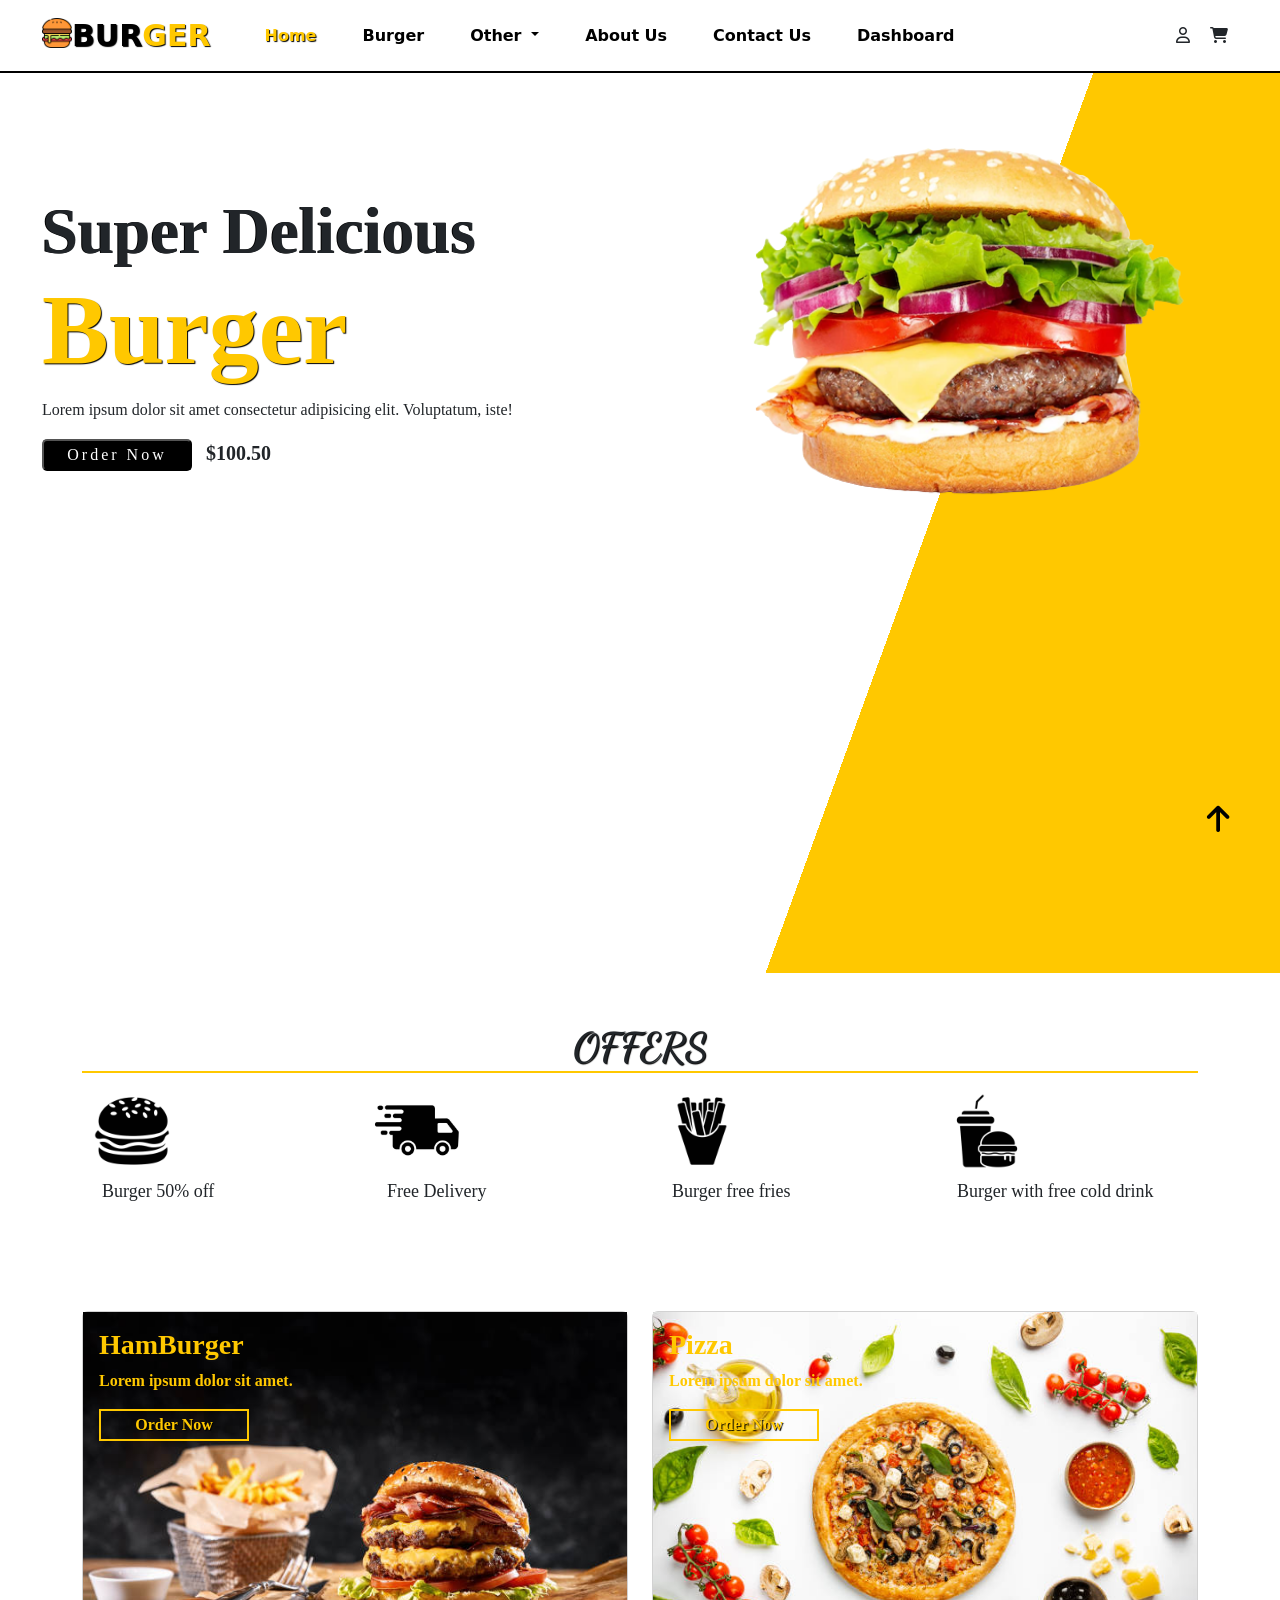
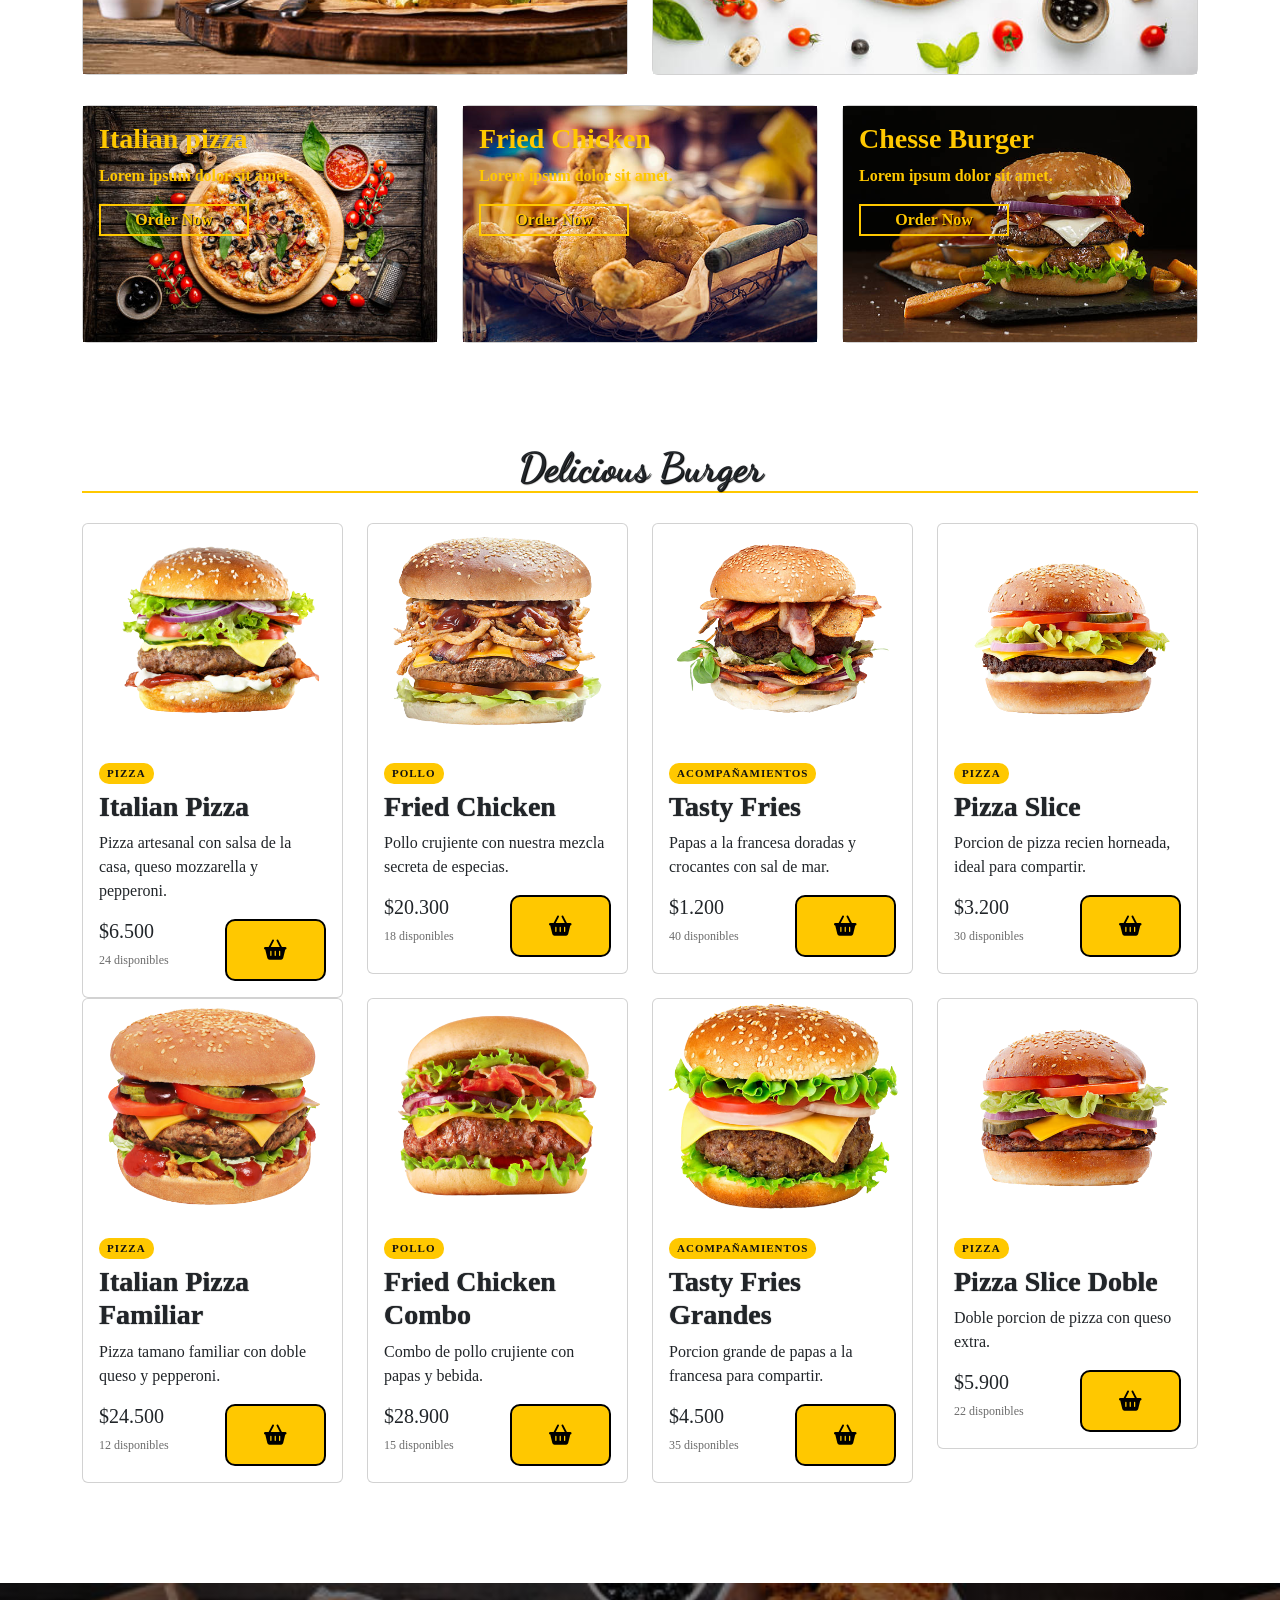
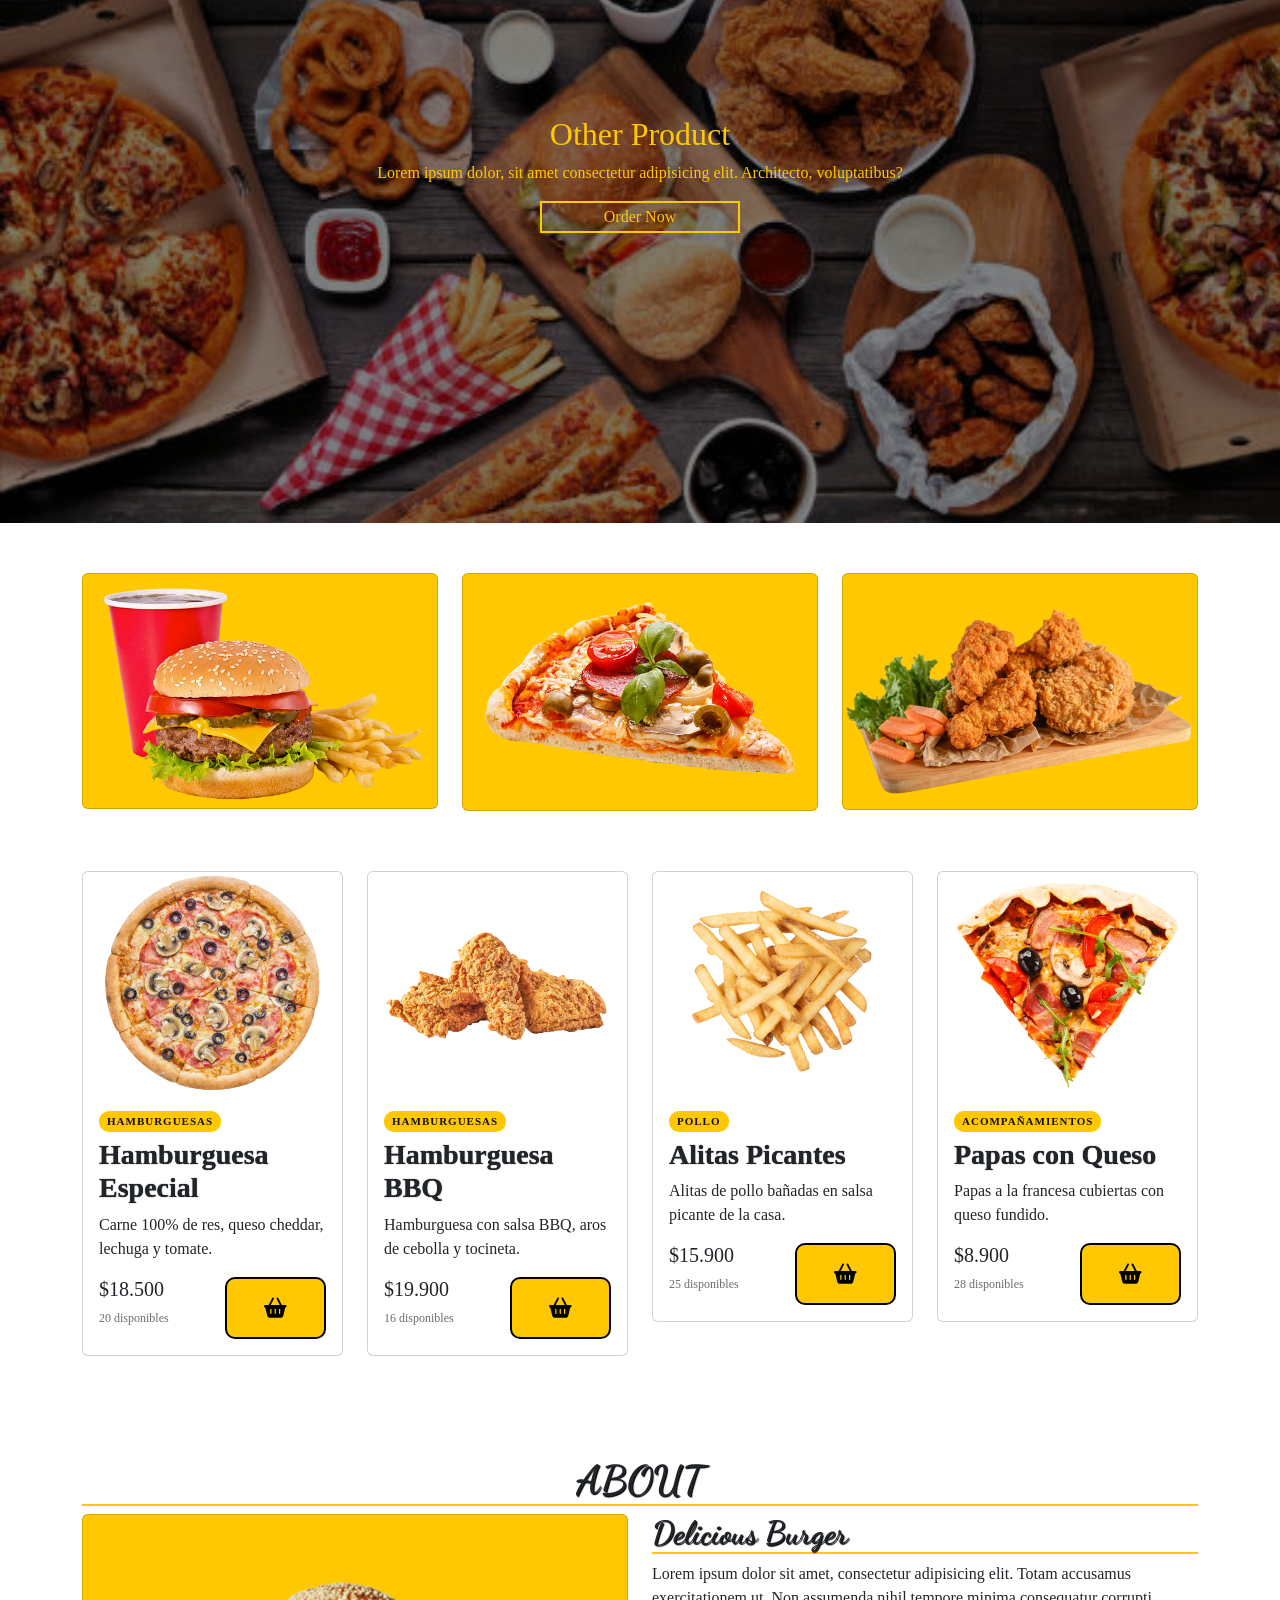
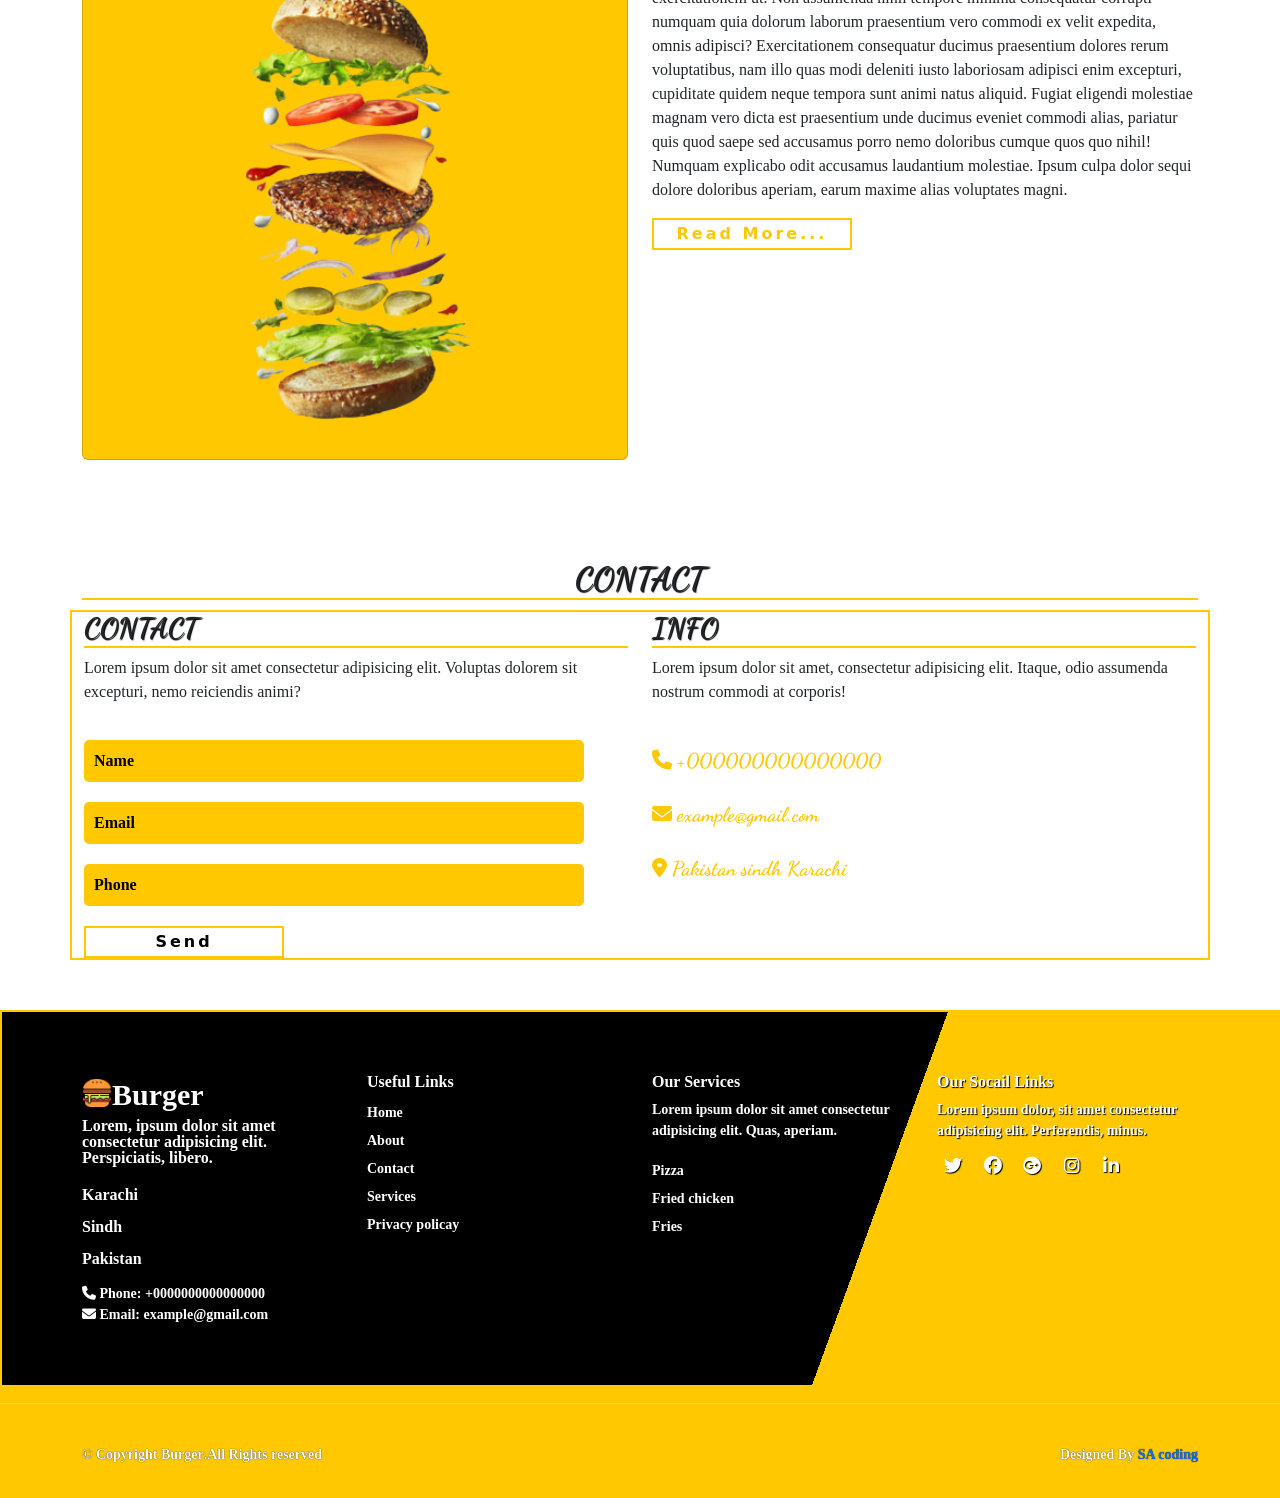
<file: index.html>
<!DOCTYPE html>
<html lang="en">
<head>
  <meta charset="UTF-8">
  <meta http-equiv="X-UA-Compatible" content="IE=edge">
  <meta name="viewport" content="width=device-width, initial-scale=1.0">
  <title>Burger</title>
  <link rel="shortcut icon" type="image" href="./images/logo.png">
  <link rel="stylesheet" href="style.css">
  <link rel="stylesheet" href="https://cdnjs.cloudflare.com/ajax/libs/font-awesome/6.2.0/css/all.min.css">
  <!-- bootstrap links -->
  <link href="https://cdn.jsdelivr.net/npm/bootstrap@5.0.2/dist/css/bootstrap.min.css" rel="stylesheet" integrity="sha384-EVSTQN3/azprG1Anm3QDgpJLIm9Nao0Yz1ztcQTwFspd3yD65VohhpuuCOmLASjC" crossorigin="anonymous">
  <!-- bootstrap links -->
  <!-- fonts links -->
  <link rel="preconnect" href="https://fonts.googleapis.com">
  <link rel="preconnect" href="https://fonts.gstatic.com" crossorigin>
  <link href="https://fonts.googleapis.com/css2?family=Dancing+Script:wght@600&display=swap" rel="stylesheet">
  <!-- fonts links -->
</head>
<body>
  <!-- home section -->
  <nav class="navbar navbar-expand-lg" id="navbar">
    <div class="container-fluid">
      <a class="navbar-brand" href="index.html" id="logo"><img src="./images/logo.png" alt="" width="30px">BUR<span>GER</span></a>
      <button class="navbar-toggler" type="button" data-bs-toggle="collapse" data-bs-target="#navbarSupportedContent" aria-controls="navbarSupportedContent" aria-expanded="false" aria-label="Toggle navigation">
        <span><i class="fa-solid fa-bars"></i></span>
      </button>
      <div class="collapse navbar-collapse" id="navbarSupportedContent">
        <ul class="navbar-nav me-auto mb-2 mb-lg-0">
          <li class="nav-item">
            <a class="nav-link active" aria-current="page" href="#" id="first-child">Home</a>
          </li>
          <li class="nav-item">
            <a class="nav-link" href="index.html#burger">Burger</a>
          </li>
          <li class="nav-item dropdown">
            <a class="nav-link dropdown-toggle" href="#" id="navbarDropdown" role="button" data-bs-toggle="dropdown" aria-expanded="false">
              Other
            </a>
            <ul class="dropdown-menu" aria-labelledby="navbarDropdown" style="background-color: #ffc800;">
              <li><a class="dropdown-item" href="index.html#top-icons">Pizza</a></li>
              <li><a class="dropdown-item" href="index.html#top-icons">Fries</a></li>
              <li><a class="dropdown-item" href="index.html#top-icons">Fried Chicken</a></li>
            </ul>
          </li>
          <li class="nav-item">
            <a class="nav-link" href="index.html#about">About Us</a>
          </li>
          <li class="nav-item">
            <a class="nav-link" href="index.html#contact">Contact Us</a>
          </li>
          <li class="nav-item">
            <a class="nav-link" href="dashboard/login.html">Dashboard</a>
          </li>
        </ul>
        
        <form class="d-flex">
          <div class="icons">
            <a href="dashboard/login.html" id="enlace-dashboard" title="Dashboard administrativo" style="color:inherit;text-decoration:none;">
              <i class="fa-regular fa-user"></i>
            </a>
            <div class="carrito">
              <i class="fa-solid fa-cart-shopping"></i>
              <span class="contar-pro">0</span>
            </div>
          </div>
        </form>
      </div>
    </div>
    <table class="table list-cart ocultar">
      <thead>
        <tr>
          <th scope="col">#</th>
          <th scope="col">Imagen</th>
          <th scope="col">Nombre</th>
          <th scope="col">Precio</th>
          <th scope="col"></th>
        </tr>
      </thead>
      <tbody class="cart-dropdown-body">
        <!-- aqui va la info del producto (se dibuja con JavaScript) -->
      </tbody>
      <tfoot>
        <tr>
          <td colspan="4" class="text-end fw-bold">TOTAL</td>
          <td class="fw-bold cart-dropdown-total">$0</td>
        </tr>
        <tr>
          <td colspan="5" class="text-center">
            <a href="cart.html" class="btn-cart btn btn-primary">Ver Carrito</a>
          </td>
        </tr>
      </tfoot>
    </table>
  </nav>
  <div id="Home" class="home-section">
    <!-- home content -->
    <section class="home">
      <div class="content">
        <h1>Super Delicious
          <br> <span>Burger</span>
        </h1>
        <p>Lorem ipsum dolor sit amet consectetur adipisicing elit. Voluptatum, iste!</p>
        <div id="btn"><button>Order Now</button> <span>$100.50</span></div>
      </div>
      <div class="img">
        <img src="./images/burger.png" alt="">
      </div>
    </section>
    <!-- home content -->
  </div>
  <!-- home section -->





  <!-- top icons -->
  <div class="container" id="top-icons">
    <h1>OFFERS</h1>
    <div class="row">
      <div class="col-md-3 py-3 py-md-0">
        <i><img src="./images/offer1.png" alt=""></i>
        <h3>Burger 50% off</h3>
      </div>
      <div class="col-md-3 py-3 py-md-0">
        <i><img src="./images/offer2.png" alt=""></i>
        <h3>Free Delivery</h3>
      </div>
      <div class="col-md-3 py-3 py-md-0">
        <i><img src="./images/offer3.png" alt=""></i>
        <h3>Burger free fries</h3>
      </div>
      <div class="col-md-3 py-3 py-md-0">
        <i><img src="./images/offer4.png" alt=""></i>
        <h3>Burger with free cold drink</h3>
      </div>
    </div>
  </div>
  <!-- top icons -->







  <!-- cards -->
  <div class="container" id="cards">
    <div class="row">
      <div class="col-md-6 py-3 py-md-0">
        <div class="card">
          <img src="./images/cards1.png" alt="">
          <div class="card-img-overlay">
            <h3>HamBurger</h3>
            <p>Lorem ipsum dolor sit amet.</p>
            <button id="rn">Order Now</button>
          </div>
        </div>
      </div>
      <div class="col-md-6 py-3 py-md-0">
        <div class="card">
          <img src="./images/cards2.png" alt="">
          <div class="card-img-overlay">
            <h3>Pizza</h3>
            <p>Lorem ipsum dolor sit amet.</p>
            <button id="rn">Order Now</button>
          </div>
        </div>
      </div>
    </div>

    <div class="row" style="margin-top: 30px;">
      <div class="col-md-4 py-3 py-md-0">
        <div class="card">
          <img src="./images/cards3.png" alt="">
          <div class="card-img-overlay">
            <h3>Italian pizza</h3>
            <p>Lorem ipsum dolor sit amet.</p>
            <button id="rn">Order Now</button>
          </div>
        </div>
      </div>
      <div class="col-md-4 py-3 py-md-0">
        <div class="card">
          <img src="./images/cards4.png" alt="">
          <div class="card-img-overlay">
            <h3>Fried Chicken</h3>
            <p>Lorem ipsum dolor sit amet.</p>
            <button id="rn">Order Now</button>
          </div>
        </div>
      </div>
      <div class="col-md-4 py-3 py-md-0">
        <div class="card">
          <img src="./images/cards5.png" alt="">
          <div class="card-img-overlay">
            <h3>Chesse Burger</h3>
            <p>Lorem ipsum dolor sit amet.</p>
            <button id="rn">Order Now</button>
          </div>
        </div>
      </div>
    </div>
  </div>
  <!-- cards -->







  <!-- burger -->
  <div class="container" id="burger">
    <h1>Delicious Burger</h1>
    <div class="row content-pro" id="productos-principal" style="margin-top: 30px;"></div>
  </div>
  <!-- burger -->





  <!-- banner -->
  <div class="banner">
    <h3>Other Product</h3>
    <p>Lorem ipsum dolor, sit amet consectetur adipisicing elit. Architecto, voluptatibus?</p>
    <button id="btnorder">Order Now</button>
  </div>
  <!-- banner -->






  <!-- top cards -->
  <div class="container" id="topcards">
    <div class="row">
      <div class="col-md-4 py-3 py-md-0">
        <div class="card">
          <img src="./images/topcard1.png" alt="">
        </div>
      </div>
      <div class="col-md-4 py-3 py-md-0">
        <div class="card">
          <img src="./images/topcard2.png" alt="">
        </div>
      </div>
      <div class="col-md-4 py-3 py-md-0">
        <div class="card">
          <img src="./images/topcard3.png" alt="">
        </div>
      </div>
    </div>
  </div>
  <!-- top cards -->






  <!-- burger -->
  <div class="container" id="otros-productos">
    <div class="row" id="productos-otros" style="margin-top: 30px;"></div>
  </div>
  <!-- burger -->








  <!-- about -->
  <div class="container" id="about">
    <h1>ABOUT</h1>
    <div class="row">
     <div class="col-md-6 py-3 py-md-0">
      <div class="card">
        <img src="./images/about.png" alt="">
      </div>
     </div>
     <div class="col-md-6 py-3 py-md-0">
      <h2>Delicious Burger</h2>
      <p>Lorem ipsum dolor sit amet, consectetur adipisicing elit. Totam accusamus exercitationem ut. Non assumenda nihil tempore minima consequatur corrupti numquam quia dolorum laborum praesentium vero commodi ex velit expedita, omnis adipisci? Exercitationem consequatur ducimus praesentium dolores rerum voluptatibus, nam illo quas modi deleniti iusto laboriosam adipisci enim excepturi, cupiditate quidem neque tempora sunt animi natus aliquid. Fugiat eligendi molestiae magnam vero dicta est praesentium unde ducimus eveniet commodi alias, pariatur quis quod saepe sed accusamus porro nemo doloribus cumque quos quo nihil! Numquam explicabo odit accusamus laudantium molestiae. Ipsum culpa dolor sequi dolore doloribus aperiam, earum maxime alias voluptates magni.</p>
      <div id="readmorebtn"><button>Read More...</button></div>
     </div>
    </div>
  </div>
  <!-- about -->






  <!-- contact -->
  <div class="container">
    <h2 id="h2">CONTACT</h2>
  </div>
    <div class="container" id="contact">
    <div class="row">
      <div class="col-md-6 py-3 py-md-0">
         <h3>CONTACT</h3>
         <p>Lorem ipsum dolor sit amet consectetur adipisicing elit. Voluptas dolorem sit excepturi, nemo reiciendis animi?</p>
         <input type="text" placeholder="Name"><br>
         <input type="email" placeholder="Email"><br>
         <input type="number" placeholder="Phone"><br>
         <button id="btnmessage">Send</button>
      </div>
      <div class="col-md-6 py-3 py-md-0">
        <h3>INFO</h3>
        <p>Lorem ipsum dolor sit amet, consectetur adipisicing elit. Itaque, odio assumenda nostrum commodi at corporis!</p>
        <i class="fas fa-phone"> <span>+000000000000000</span></i><br>
        <i class="fa-solid fa-envelope"> <span>example@gmail.com</span></i><br>
        <i class="fa-solid fa-location-dot"> <span>Pakistan sindh Karachi</span></i><br>
      </div>
    </div>
  </div>

  <!-- contact -->







  <!-- footer -->
  <footer id="footer" style="margin-top: 50px;">
    <div class="footer-top">
      <div class="container">
        <div class="row">
          <div class="col-lg-3 col-md-6 footer-contact">
            <a class="navbar-brand" href="#" id="logo2"><img src="./images/logo.png" alt="" width="30px">Burger</a>
            <p>Lorem, ipsum dolor sit amet consectetur adipisicing elit. Perspiciatis, libero.</p><br>
            <p>
              Karachi <br><br>
              Sindh <br><br>
              Pakistan <br><br>
            </p>
            <strong><i class="fa-solid fa-phone"></i> Phone: <strong>+0000000000000000</strong></strong><br>
            <strong><i class="fa-solid fa-envelope"></i> Email: <strong>example@gmail.com</strong></strong>
          </div>
          <div class="col-lg-3 col-md-6 footer-links">
            <h4>Useful Links</h4>
            <ul>
              <li><a href="#">Home</a></li>
              <li><a href="#">About</a></li>
              <li><a href="#">Contact</a></li>
              <li><a href="#">Services</a></li>
              <li><a href="#">Privacy policay</a></li>
            </ul>
          </div>
          
          <div class="col-lg-3 col-md-6 footer-links">
            <h4>Our Services</h4>
            <p>Lorem ipsum dolor sit amet consectetur adipisicing elit. Quas, aperiam.</p>
            <ul>
              <li><a href="#">Pizza</a></li>
              <li><a href="#">Fried chicken</a></li>
              <li><a href="#">Fries</a></li>
            </ul>
          </div>
          
          <div class="col-lg-3 col-md-6 footer-links">
            <h4>Our Socail Links</h4>
            <p>Lorem ipsum dolor, sit amet consectetur adipisicing elit. Perferendis, minus.</p>
            <div class="socail-links mt-3">
              <a href="#"><i class="fa-brands fa-twitter"></i></a>
              <a href="#"><i class="fa-brands fa-facebook"></i></a>
              <a href="#"><i class="fa-brands fa-google-plus"></i></a>
              <a href="#"><i class="fa-brands fa-instagram"></i></a>
              <a href="#"><i class="fa-brands fa-linkedin-in"></i></a>
            </div>
          </div>

        </div>
      </div>
    </div>
  
  <hr>
  <div class="container py-4">
    <div class="copyright">
      &copy; Copyright <strong>Burger</strong>.All Rights reserved
    </div>
    <div class="credits">
      Designed By <a href="#">SA coding</a>
    </div>
  </div>
</footer>

  <!-- footer -->






  <a href="#" class="arrow"><i class="fa-solid fa-arrow-up"></i></a>


  <script src="https://cdn.jsdelivr.net/npm/bootstrap@5.0.2/dist/js/bootstrap.bundle.min.js" integrity="sha384-MrcW6ZMFYlzcLA8Nl+NtUVF0sA7MsXsP1UyJoMp4YLEuNSfAP+JcXn/tWtIaxVXM" crossorigin="anonymous"></script>
  
  <!--archivo de carrito-->
  <script src="js/datos.js?v=3"></script>
  <script src="js/tienda.js"></script>
  <script src="js/catalogo.js?v=3"></script>
  <script src="js/carrito.js"></script>
</body>
</html>
</file>
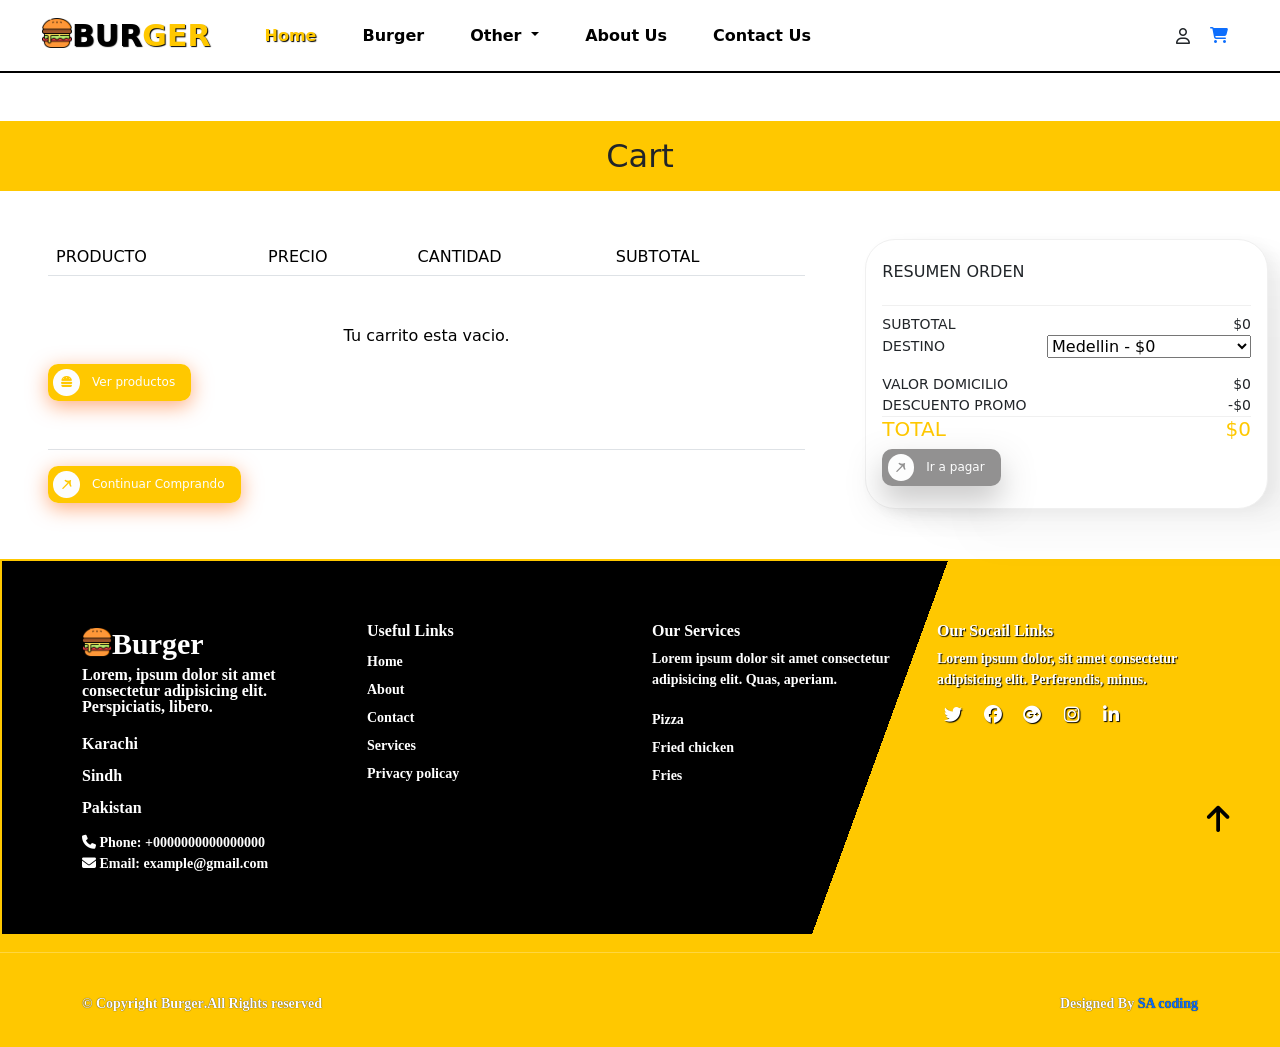
<file: cart.html>
<!DOCTYPE html>
<html lang="en">
<head>
  <meta charset="UTF-8">
  <meta http-equiv="X-UA-Compatible" content="IE=edge">
  <meta name="viewport" content="width=device-width, initial-scale=1.0">
  <title>Burger</title>
  <link rel="shortcut icon" type="image" href="./images/logo.png">
  <link rel="stylesheet" href="style.css">
  <link rel="stylesheet" href="https://cdnjs.cloudflare.com/ajax/libs/font-awesome/6.2.0/css/all.min.css">
  <!-- bootstrap links -->
  <link href="https://cdn.jsdelivr.net/npm/bootstrap@5.0.2/dist/css/bootstrap.min.css" rel="stylesheet" integrity="sha384-EVSTQN3/azprG1Anm3QDgpJLIm9Nao0Yz1ztcQTwFspd3yD65VohhpuuCOmLASjC" crossorigin="anonymous">
  <!-- bootstrap links -->
  <!-- fonts links -->
  <link rel="preconnect" href="https://fonts.googleapis.com">
  <link rel="preconnect" href="https://fonts.gstatic.com" crossorigin>
  <link href="https://fonts.googleapis.com/css2?family=Dancing+Script:wght@600&display=swap" rel="stylesheet">
  <!-- fonts links -->
</head>
<body>
  <!-- nav section -->
    <nav class="navbar navbar-expand-lg" id="navbar">
      <div class="container-fluid">
        <a class="navbar-brand" href="index.html" id="logo"><img src="./images/logo.png" alt="" width="30px">BUR<span>GER</span></a>
        <button class="navbar-toggler" type="button" data-bs-toggle="collapse" data-bs-target="#navbarSupportedContent" aria-controls="navbarSupportedContent" aria-expanded="false" aria-label="Toggle navigation">
          <span><i class="fa-solid fa-bars"></i></span>
        </button>
        <div class="collapse navbar-collapse" id="navbarSupportedContent">
          <ul class="navbar-nav me-auto mb-2 mb-lg-0">
            <li class="nav-item">
              <a class="nav-link active" aria-current="page" href="#" id="first-child">Home</a>
            </li>
            <li class="nav-item">
              <a class="nav-link" href="index.html#burger">Burger</a>
            </li>
            <li class="nav-item dropdown">
              <a class="nav-link dropdown-toggle" href="#" id="navbarDropdown" role="button" data-bs-toggle="dropdown" aria-expanded="false">
                Other
              </a>
              <ul class="dropdown-menu" aria-labelledby="navbarDropdown" style="background-color: #ffc800;">
                <li><a class="dropdown-item" href="index.html#top-icons">Pizza</a></li>
                <li><a class="dropdown-item" href="index.html#top-icons">Fries</a></li>
                <li><a class="dropdown-item" href="index.html#top-icons">Fried Chicken</a></li>
              </ul>
            </li>
            <li class="nav-item">
              <a class="nav-link" href="index.html#about">About Us</a>
            </li>
            <li class="nav-item">
              <a class="nav-link" href="index.html#contact">Contact Us</a>
            </li>
          </ul>
          
          <form class="d-flex">
            <div class="icons">
              <i class="fa-regular fa-user"></i>
              <a href="cart.html" class="carrito text-decoration-none">
                <i class="fa-solid fa-cart-shopping"></i>
                <span class="contar-pro">0</span>
              </a>
            </div>
          </form>
        </div>
      </div>
    </nav>
    <!-- nav section -->
     <!-- cart section -->
        <h2 class="page-title text-center my-5 py-3" style="background-color: #ffc800;">Cart</h2>
        <div class="page-content">  

            <!-- Cart Star -->
            <section class="pt-80 pb-40">
                <div class="container-fluid">
                    <div class="row">
                        <div class="col-lg-8 mb-64 mb-lg-0 px-5">
                            <div class=" mb-64">
                                <table class="table cart-table">
                                    <thead>
                                        <tr>
                                            <th class="h6">PRODUCTO</th>
                                            <th class="h6">PRECIO</th>
                                            <th class="h6">CANTIDAD</th>
                                            <th class="h6">SUBTOTAL</th>
                                        </tr>
                                    </thead>
                                    <tbody>
                                      <!--aqui van los productos de localstorage-->
                                    </tbody>
                                </table>
                            </div>
                            <a href="index.html" class="cus-btn primary">
                                <span class="icon-wrapper">
                                    <svg class="icon-svg icon-svg-copy" xmlns="http://www.w3.org/2000/svg" width="20" height="20" viewBox="0 0 20 20" fill="none">
                                        <path d="M16.2522 11.9789C14.4658 10.1925 13.7513 6.14339 15.6567 4.23792M15.6567 4.23792C14.565 5.3296 11.4885 7.21521 7.91576 3.64246M15.6567 4.23792L4.34301 15.5516" stroke="#FCFDFD" stroke-width="2" stroke-linecap="round" stroke-linejoin="round"></path>
                                    </svg>
                                </span>
                                Continuar Comprando
                            </a>
                        </div>
                        <div class="col-lg-4 ">
                            <div class="cart-summary">
                                <h6 class="title mb-24">RESUMEN ORDEN</h6>
                                <div class="cart-summary-detail mb-24">
                                    <div class="d-flex justify-content-between align-items-center mb-24">
                                        <p class="lead color-black">SUBTOTAL</p>
                                        <p class="lead res-sub-total">560.00</p>
                                    </div>
                                    <div class="d-flex justify-content-between align-items-center mb-3">
                                      <p class="lead color-black mb-0">DESTINO</p>
                                      <select class="destino">
                                        <option selected value="Medellin">Medellin - $0</option>
                                        <option value="Bello">Bello - $10.000</option>
                                        <option value="Itagui">Itagui - $15.000</option>
                                        <option value="Envigado">Envigado - $15.000</option>
                                        <option value="Sabaneta">Sabaneta - $15.000</option>
                                        <option value="La Estrella">La Estrella - $20.000</option>
                                        <option value="Caldas">Caldas - $20.000</option>
                                        <option value="Copacabana">Copacabana - $20.000</option>
                                      </select>
                                  </div>
                                    <div class="d-flex justify-content-between align-items-center mb-24">
                                        <p class="lead color-black">VALOR DOMICILIO</p>
                                        <p class="lead valor-domi">$10.000</p>
                                    </div>
                                    
                                    <div class="d-flex justify-content-between align-items-center mb-24">
                                        <p class="lead color-black">DESCUENTO PROMO</p>
                                        <p class="lead promo">$5.000</p>
                                    </div>
                                </div>
                                <div class="d-flex justify-content-between align-items-center mb-48">
                                    <h5 class="color-primary">TOTAL</h5>
                                    <h5 class="color-primary total">$420.00</h5>
                                </div>
                                <button type="button" class="cus-btn dark btn-resumen">
                                    <span class="icon-wrapper">
                                        <svg class="icon-svg icon-svg-copy" xmlns="http://www.w3.org/2000/svg" width="20" height="20" viewBox="0 0 20 20" fill="none">
                                            <path d="M16.2522 11.9789C14.4658 10.1925 13.7513 6.14339 15.6567 4.23792M15.6567 4.23792C14.565 5.3296 11.4885 7.21521 7.91576 3.64246M15.6567 4.23792L4.34301 15.5516" stroke="#FCFDFD" stroke-width="2" stroke-linecap="round" stroke-linejoin="round"></path>
                                        </svg>
                                    </span>
                                    Ir a pagar
                                </button>
                            </div>
                        </div>
                    </div>
                </div>

            </section>
            <!-- Cart End -->
            
        </div>
    <!-- cart section -->
  <!-- footer -->
  <footer id="footer" style="margin-top: 50px;">
    <div class="footer-top">
      <div class="container">
        <div class="row">
          <div class="col-lg-3 col-md-6 footer-contact">
            <a class="navbar-brand" href="#" id="logo2"><img src="./images/logo.png" alt="" width="30px">Burger</a>
            <p>Lorem, ipsum dolor sit amet consectetur adipisicing elit. Perspiciatis, libero.</p><br>
            <p>
              Karachi <br><br>
              Sindh <br><br>
              Pakistan <br><br>
            </p>
            <strong><i class="fa-solid fa-phone"></i> Phone: <strong>+0000000000000000</strong></strong><br>
            <strong><i class="fa-solid fa-envelope"></i> Email: <strong>example@gmail.com</strong></strong>
          </div>
          <div class="col-lg-3 col-md-6 footer-links">
            <h4>Useful Links</h4>
            <ul>
              <li><a href="#">Home</a></li>
              <li><a href="#">About</a></li>
              <li><a href="#">Contact</a></li>
              <li><a href="#">Services</a></li>
              <li><a href="#">Privacy policay</a></li>
            </ul>
          </div>
          
          <div class="col-lg-3 col-md-6 footer-links">
            <h4>Our Services</h4>
            <p>Lorem ipsum dolor sit amet consectetur adipisicing elit. Quas, aperiam.</p>
            <ul>
              <li><a href="#">Pizza</a></li>
              <li><a href="#">Fried chicken</a></li>
              <li><a href="#">Fries</a></li>
            </ul>
          </div>
          
          <div class="col-lg-3 col-md-6 footer-links">
            <h4>Our Socail Links</h4>
            <p>Lorem ipsum dolor, sit amet consectetur adipisicing elit. Perferendis, minus.</p>
            <div class="socail-links mt-3">
              <a href="#"><i class="fa-brands fa-twitter"></i></a>
              <a href="#"><i class="fa-brands fa-facebook"></i></a>
              <a href="#"><i class="fa-brands fa-google-plus"></i></a>
              <a href="#"><i class="fa-brands fa-instagram"></i></a>
              <a href="#"><i class="fa-brands fa-linkedin-in"></i></a>
            </div>
          </div>

        </div>
      </div>
    </div>
  
  <hr>
  <div class="container py-4">
    <div class="copyright">
      &copy; Copyright <strong>Burger</strong>.All Rights reserved
    </div>
    <div class="credits">
      Designed By <a href="#">SA coding</a>
    </div>
  </div>
</footer>

  <!-- footer -->
  <a href="#" class="arrow"><i class="fa-solid fa-arrow-up"></i></a>
  
    <script src="https://cdn.jsdelivr.net/npm/bootstrap@5.0.2/dist/js/bootstrap.bundle.min.js" integrity="sha384-MrcW6ZMFYlzcLA8Nl+NtUVF0sA7MsXsP1UyJoMp4YLEuNSfAP+JcXn/tWtIaxVXM" crossorigin="anonymous"></script>
    <script src="js/tienda.js"></script>
    <script src="js/detalleCarrito.js"></script>
</body>
</html>
</file>
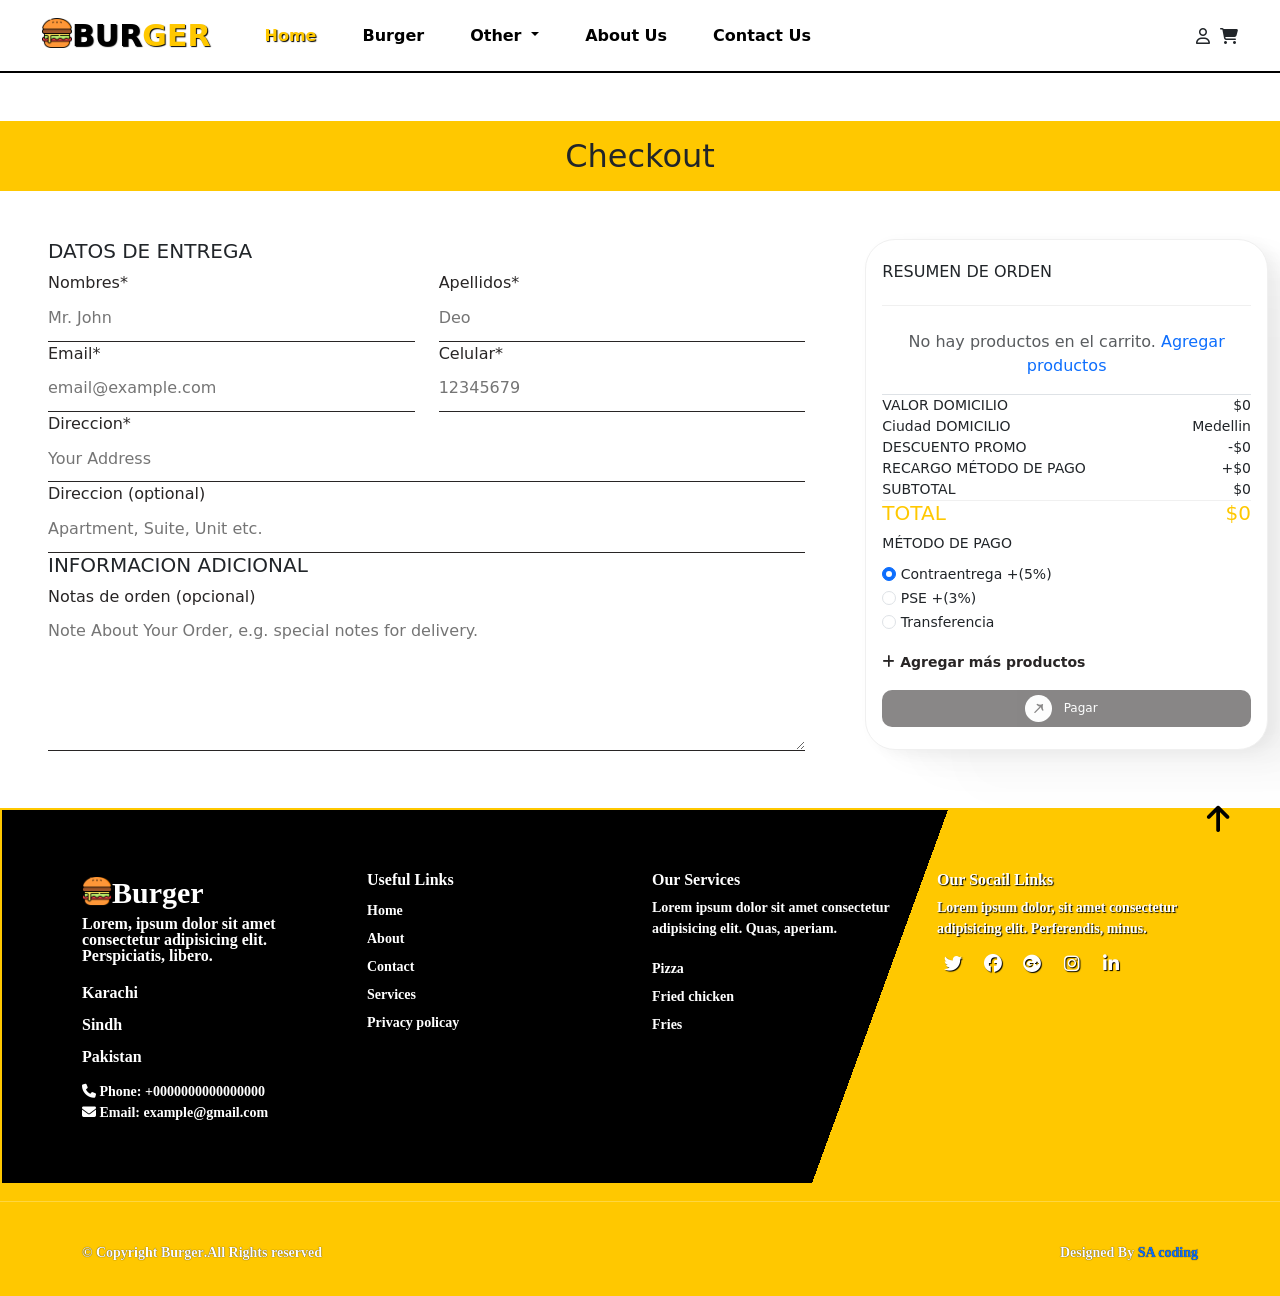
<file: checkout.html>
<!DOCTYPE html>
<html lang="en">
<head>
  <meta charset="UTF-8">
  <meta http-equiv="X-UA-Compatible" content="IE=edge">
  <meta name="viewport" content="width=device-width, initial-scale=1.0">
  <title>Burger</title>
  <link rel="shortcut icon" type="image" href="./images/logo.png">
  <link rel="stylesheet" href="style.css">
  <link rel="stylesheet" href="css/pago.css">
  <link rel="stylesheet" href="https://cdnjs.cloudflare.com/ajax/libs/font-awesome/6.2.0/css/all.min.css">
  <!-- bootstrap links -->
  <link href="https://cdn.jsdelivr.net/npm/bootstrap@5.0.2/dist/css/bootstrap.min.css" rel="stylesheet" integrity="sha384-EVSTQN3/azprG1Anm3QDgpJLIm9Nao0Yz1ztcQTwFspd3yD65VohhpuuCOmLASjC" crossorigin="anonymous">
  <!-- bootstrap links -->
  <!-- fonts links -->
  <link rel="preconnect" href="https://fonts.googleapis.com">
  <link rel="preconnect" href="https://fonts.gstatic.com" crossorigin>
  <link href="https://fonts.googleapis.com/css2?family=Dancing+Script:wght@600&display=swap" rel="stylesheet">
  <!-- fonts links -->
</head>
<body>
  <!-- nav section -->
  <nav class="navbar navbar-expand-lg" id="navbar">
    <div class="container-fluid">
      <a class="navbar-brand" href="index.html" id="logo"><img src="./images/logo.png" alt="" width="30px">BUR<span>GER</span></a>
      <button class="navbar-toggler" type="button" data-bs-toggle="collapse" data-bs-target="#navbarSupportedContent" aria-controls="navbarSupportedContent" aria-expanded="false" aria-label="Toggle navigation">
        <span><i class="fa-solid fa-bars"></i></span>
      </button>
      <div class="collapse navbar-collapse" id="navbarSupportedContent">
        <ul class="navbar-nav me-auto mb-2 mb-lg-0">
          <li class="nav-item">
            <a class="nav-link active" aria-current="page" href="#" id="first-child">Home</a>
          </li>
          <li class="nav-item">
            <a class="nav-link" href="index.html#burger">Burger</a>
          </li>
          <li class="nav-item dropdown">
            <a class="nav-link dropdown-toggle" href="#" id="navbarDropdown" role="button" data-bs-toggle="dropdown" aria-expanded="false">
              Other
            </a>
            <ul class="dropdown-menu" aria-labelledby="navbarDropdown" style="background-color: #ffc800;">
              <li><a class="dropdown-item" href="index.html#top-icons">Pizza</a></li>
              <li><a class="dropdown-item" href="index.html#top-icons">Fries</a></li>
              <li><a class="dropdown-item" href="index.html#top-icons">Fried Chicken</a></li>
            </ul>
          </li>
          <li class="nav-item">
            <a class="nav-link" href="index.html#about">About Us</a>
          </li>
          <li class="nav-item">
            <a class="nav-link" href="index.html#contact">Contact Us</a>
          </li>
        </ul>
        
        <form class="d-flex">
          <div class="icons">
            <i class="fa-regular fa-user"></i>
            <i class="fa-solid fa-cart-shopping"></i>
          </div>
        </form>
      </div>
    </div>
  </nav>
    <!-- nav section -->
     <!-- cart section -->
     <h2 class="page-title text-center my-5 py-3" style="background-color: #ffc800;">Checkout</h2>
     <div class="page-content">  
        <section class="pt-80 pb-40">
            <div class="container-fluid">
                <form id="form-checkout">
                    <div class="row">
                        <div class="col-lg-8 mb-64 mb-lg-0 px-5">
                            <h5 class="mb-32">DATOS DE ENTREGA</h5>
                            <div class="row">
                                <div class="col-sm-6">
                                     <div class="form-group mb-32">
                                        <label>Nombres*</label>
                                        <input id="nombres-input" type="text" name="f-name" autocomplete="off" placeholder="Mr. John" required>
                                    <div data-lastpass-icon-root="" style="position: relative !important; height: 0px !important; width: 0px !important; float: left !important;"></div></div>
                                </div>
                                <div class="col-sm-6">
                                     <div class="form-group mb-32">
                                        <label>Apellidos*</label>
                                        <input id="apellidos-input" type="text" name="l-name" autocomplete="off" placeholder="Deo" required>
                                    </div>
                                </div>
                                <div class="col-sm-6">
                                    <div class="form-group mb-32">
                                        <label>Email*</label>
                                        <input id="email-input" type="email" name="email" autocomplete="off" placeholder="email@example.com" required>
                                    </div>
                                </div>
                                <div class="col-sm-6">
                                    <div class="form-group mb-32">
                                        <label>Celular*</label>
                                        <input id="celular-input" type="tel" name="phone" autocomplete="off" placeholder="12345679" required>
                                    </div>
                                </div>
                                <div class="col-12">
                                    <div class="form-group mb-32">
                                        <label>Direccion*</label>
                                        <input id="direccion-input" type="text" name="address" autocomplete="off" placeholder="Your Address" required>
                                    </div>
                                </div>
                                <div class="col-12">
                                    <div class="form-group mb-32">
                                        <label>Direccion (optional)</label>
                                        <input id="direccion-2-input" type="text" name="address2" autocomplete="off" placeholder="Apartment, Suite, Unit etc.">
                                    </div>
                                </div>
                            </div> 
                            <div class="mt-64">
                                <h5 class="mb-32">INFORMACION ADICIONAL</h5>
                                <div class="form-group">
                                    <label>Notas de orden (opcional)</label>
                                    <textarea name="noe" id="additiona-note" rows="5" placeholder="Note About Your Order, e.g. special notes for delivery."></textarea>
                                </div>
                            </div>
                        </div>
                        <div class="col-lg-4 ">
                            <div class="cart-summary">
                                <h6 class="title mb-24">RESUMEN DE ORDEN</h6>
                                <div class="cart-summary-detail mb-24">
                                    <div class="productos border-bottom mb-24">
                                      <!-- aqui van productos -->
                                    </div>
                                    <div class="d-flex justify-content-between align-items-center mb-24">
                                        <p class="lead color-black">VALOR DOMICILIO</p>
                                        <p class="lead valor-domi">$0</p>
                                    </div>
                                    <div class="d-flex justify-content-between align-items-center mb-24">
                                      <p class="lead color-black">Ciudad DOMICILIO</p>
                                      <p class="lead destino">Medellin</p>
                                  </div>
                                    <div class="d-flex justify-content-between align-items-center mb-24">
                                        <p class="lead color-black">DESCUENTO PROMO</p>
                                        <p class="lead promo">$0</p>
                                    </div>
                                    <div class="d-flex justify-content-between align-items-center mb-24">
                                        <p class="lead color-black">RECARGO MÉTODO DE PAGO</p>
                                        <p class="lead recargo">$0</p>
                                    </div>
                                    <div class="d-flex justify-content-between align-items-center mb-32">
                                        <p class="lead color-black">SUBTOTAL</p>
                                        <p class="lead color-black res-sub-total">$0</p>
                                    </div>
                                </div>
                                <div class="d-flex justify-content-between align-items-center mb-32">
                                    <h5 class="color-primary">TOTAL</h5>
                                    <h5 class="color-primary total">$0</h5>
                                </div>
                                <div class="payment-method mb-24">
                                    <p class="lead color-black mb-2">MÉTODO DE PAGO</p>
                                    <ul class="nav flex-column mb-3">
                                        <li>
                                            <label class="lead" for="cod">
                                              <input id="cod" type="radio" class="form-check-input" name="radio" value="1" checked="checked"> 
                                              Contraentrega +(5%)</label>
                                        </li>
                                        <li>
                                            <label class="lead" for="cp">
                                              <input id="cp" type="radio" class="form-check-input" name="radio" value="2"> 
                                              PSE +(3%)</label>
                                        </li>
                                        <li>
                                            <label class="lead" for="bt">
                                              <input id="bt" type="radio" class="form-check-input" name="radio" value="3"> 
                                              Transferencia</label>
                                        </li>
                                    </ul>
                                </div>
                                <p class="mb-24"><a href="index.html#burger" class="link-agregar"><i class="fa-solid fa-plus"></i> Agregar más productos</a></p>
                                <button type="button" class="btn-checkout cus-btn dark w-100">
                                    <span class="icon-wrapper">
                                        <svg class="icon-svg icon-svg-copy" xmlns="http://www.w3.org/2000/svg" width="20" height="20" viewBox="0 0 20 20" fill="none">
                                            <path d="M16.2522 11.9789C14.4658 10.1925 13.7513 6.14339 15.6567 4.23792M15.6567 4.23792C14.565 5.3296 11.4885 7.21521 7.91576 3.64246M15.6567 4.23792L4.34301 15.5516" stroke="#FCFDFD" stroke-width="2" stroke-linecap="round" stroke-linejoin="round"></path>
                                        </svg>
                                    </span>
                                    Pagar
                                </button>
                            </div>
                        </div>
                    </div>
                </form>
            </div>

        </section>

     </div>
     <!-- cart section -->
   <!-- footer -->
    <footer id="footer" style="margin-top: 50px;">
     <div class="footer-top">
       <div class="container">
         <div class="row">
           <div class="col-lg-3 col-md-6 footer-contact">
             <a class="navbar-brand" href="#" id="logo2"><img src="./images/logo.png" alt="" width="30px">Burger</a>
             <p>Lorem, ipsum dolor sit amet consectetur adipisicing elit. Perspiciatis, libero.</p><br>
             <p>
               Karachi <br><br>
               Sindh <br><br>
               Pakistan <br><br>
             </p>
             <strong><i class="fa-solid fa-phone"></i> Phone: <strong>+0000000000000000</strong></strong><br>
             <strong><i class="fa-solid fa-envelope"></i> Email: <strong>example@gmail.com</strong></strong>
           </div>
           <div class="col-lg-3 col-md-6 footer-links">
             <h4>Useful Links</h4>
             <ul>
               <li><a href="#">Home</a></li>
               <li><a href="#">About</a></li>
               <li><a href="#">Contact</a></li>
               <li><a href="#">Services</a></li>
               <li><a href="#">Privacy policay</a></li>
             </ul>
           </div>
           
           <div class="col-lg-3 col-md-6 footer-links">
             <h4>Our Services</h4>
             <p>Lorem ipsum dolor sit amet consectetur adipisicing elit. Quas, aperiam.</p>
             <ul>
               <li><a href="#">Pizza</a></li>
               <li><a href="#">Fried chicken</a></li>
               <li><a href="#">Fries</a></li>
             </ul>
           </div>
           
           <div class="col-lg-3 col-md-6 footer-links">
             <h4>Our Socail Links</h4>
             <p>Lorem ipsum dolor, sit amet consectetur adipisicing elit. Perferendis, minus.</p>
             <div class="socail-links mt-3">
               <a href="#"><i class="fa-brands fa-twitter"></i></a>
               <a href="#"><i class="fa-brands fa-facebook"></i></a>
               <a href="#"><i class="fa-brands fa-google-plus"></i></a>
               <a href="#"><i class="fa-brands fa-instagram"></i></a>
               <a href="#"><i class="fa-brands fa-linkedin-in"></i></a>
             </div>
           </div>
 
         </div>
       </div>
     </div>
   
   <hr>
   <div class="container py-4">
     <div class="copyright">
       &copy; Copyright <strong>Burger</strong>.All Rights reserved
     </div>
     <div class="credits">
       Designed By <a href="#">SA coding</a>
     </div>
   </div>
    </footer>
 
   <!-- footer -->
   <a href="#" class="arrow"><i class="fa-solid fa-arrow-up"></i></a>

   <script src="https://cdn.jsdelivr.net/npm/bootstrap@5.0.2/dist/js/bootstrap.bundle.min.js" integrity="sha384-MrcW6ZMFYlzcLA8Nl+NtUVF0sA7MsXsP1UyJoMp4YLEuNSfAP+JcXn/tWtIaxVXM" crossorigin="anonymous"></script>
    <script src="js/datos.js?v=3"></script>
    <script src="js/tienda.js"></script>
    <script src="js/checkout.js"></script>
  </body>
</html>
</file>
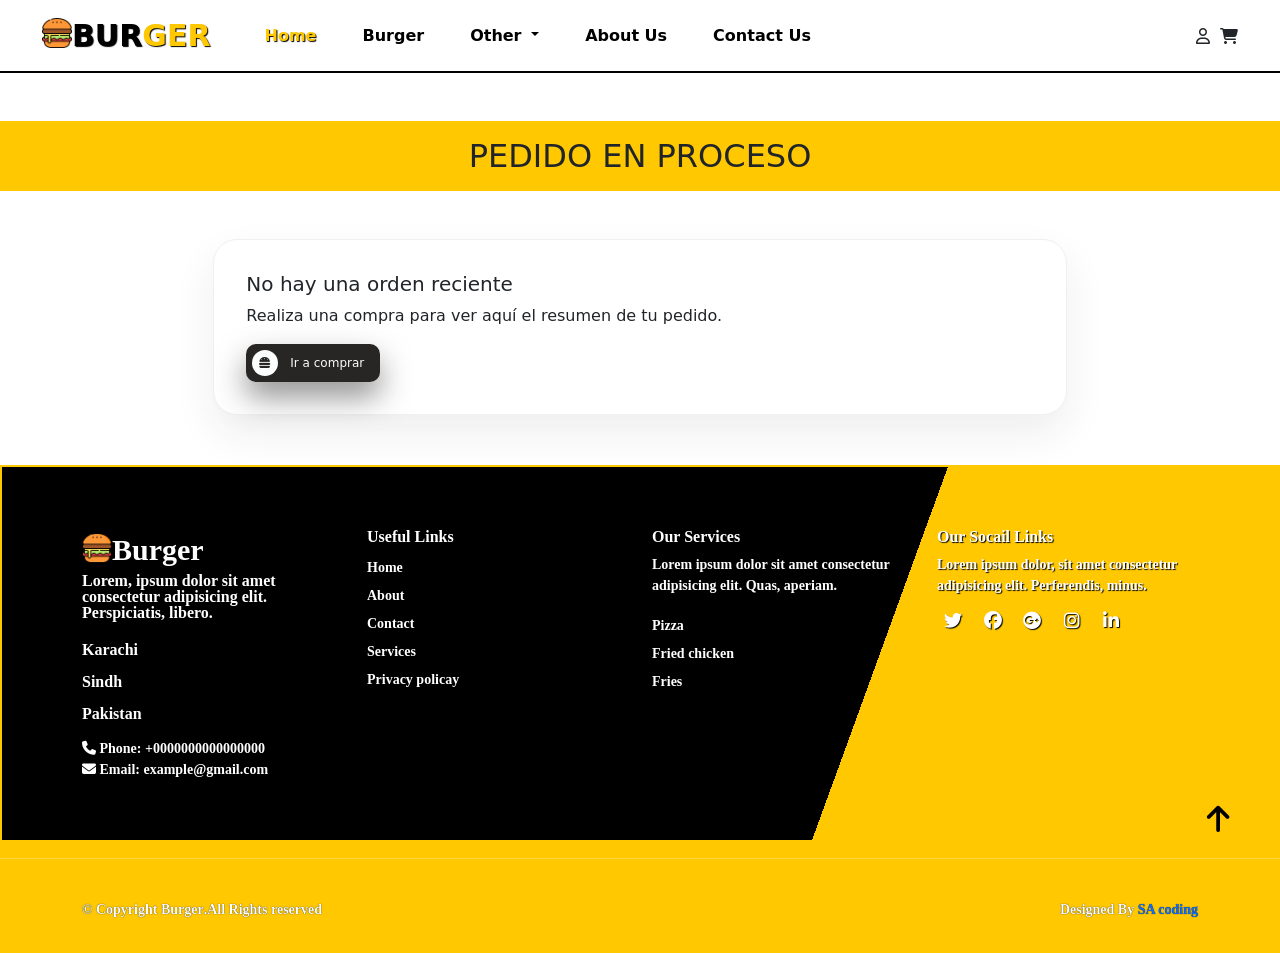
<file: thankyou.html>
<!DOCTYPE html>
<html lang="en">
<head>
  <meta charset="UTF-8">
  <meta http-equiv="X-UA-Compatible" content="IE=edge">
  <meta name="viewport" content="width=device-width, initial-scale=1.0">
  <title>Burger</title>
  <link rel="shortcut icon" type="image" href="./images/logo.png">
  <link rel="stylesheet" href="style.css">
  <link rel="stylesheet" href="css/pago.css">
  <link rel="stylesheet" href="https://cdnjs.cloudflare.com/ajax/libs/font-awesome/6.2.0/css/all.min.css">
  <!-- bootstrap links -->
  <link href="https://cdn.jsdelivr.net/npm/bootstrap@5.0.2/dist/css/bootstrap.min.css" rel="stylesheet" integrity="sha384-EVSTQN3/azprG1Anm3QDgpJLIm9Nao0Yz1ztcQTwFspd3yD65VohhpuuCOmLASjC" crossorigin="anonymous">
  <!-- bootstrap links -->
  <!-- fonts links -->
  <link rel="preconnect" href="https://fonts.googleapis.com">
  <link rel="preconnect" href="https://fonts.gstatic.com" crossorigin>
  <link href="https://fonts.googleapis.com/css2?family=Dancing+Script:wght@600&display=swap" rel="stylesheet">
  <!-- fonts links -->
</head>
<body>
  <!-- nav section -->
  <nav class="navbar navbar-expand-lg" id="navbar">
    <div class="container-fluid">
      <a class="navbar-brand" href="index.html" id="logo"><img src="./images/logo.png" alt="" width="30px">BUR<span>GER</span></a>
      <button class="navbar-toggler" type="button" data-bs-toggle="collapse" data-bs-target="#navbarSupportedContent" aria-controls="navbarSupportedContent" aria-expanded="false" aria-label="Toggle navigation">
        <span><i class="fa-solid fa-bars"></i></span>
      </button>
      <div class="collapse navbar-collapse" id="navbarSupportedContent">
        <ul class="navbar-nav me-auto mb-2 mb-lg-0">
          <li class="nav-item">
            <a class="nav-link active" aria-current="page" href="#" id="first-child">Home</a>
          </li>
          <li class="nav-item">
            <a class="nav-link" href="index.html#burger">Burger</a>
          </li>
          <li class="nav-item dropdown">
            <a class="nav-link dropdown-toggle" href="#" id="navbarDropdown" role="button" data-bs-toggle="dropdown" aria-expanded="false">
              Other
            </a>
            <ul class="dropdown-menu" aria-labelledby="navbarDropdown" style="background-color: #ffc800;">
              <li><a class="dropdown-item" href="index.html#top-icons">Pizza</a></li>
              <li><a class="dropdown-item" href="index.html#top-icons">Fries</a></li>
              <li><a class="dropdown-item" href="index.html#top-icons">Fried Chicken</a></li>
            </ul>
          </li>
          <li class="nav-item">
            <a class="nav-link" href="index.html#about">About Us</a>
          </li>
          <li class="nav-item">
            <a class="nav-link" href="index.html#contact">Contact Us</a>
          </li>
        </ul>
        
        <form class="d-flex">
          <div class="icons">
            <i class="fa-regular fa-user"></i>
            <i class="fa-solid fa-cart-shopping"></i>
          </div>
        </form>
      </div>
    </div>
  </nav>
    <!-- nav section -->
     <!-- cart section -->
     <h2 class="page-title text-center my-5 py-3" style="background-color: #ffc800;">PEDIDO EN PROCESO</h2>
     <div class="page-content">
        <div class="resumen-compra col-xxl-8 col-lg-8 col-md-8 col-sm-10 offset-xxl-2 offset-lg-2 offset-md-2 offset-sm-1">
            <h5 class="mb-16"><span id="cliente-nombre">Cliente!</span> Muchas Gracias por tu compra</h5>
            <p>Orden <span id="orden-numero">#000</span></p>
            <p class="mb-32">Estamos preparando tu pedido, pronto nos comunicaremos contigo para realizar la entrega.</p>
            <div class="card my-5">
              <div class="card-header">Resumen de tu compra</div>
              <div class="card-body">
                <div class="row">
                  <div class="col-md-6 mb-3 mb-md-0">
                    <h6 class="mb-3">Datos de Envío</h6>
                    <p class="mb-1">Nombre completo: <strong id="envio-nombre">N/A</strong></p>
                    <p class="mb-1">Celular: <strong id="envio-celular">N/A</strong></p>
                    <p class="mb-1">Dirección: <strong id="envio-direccion">N/A</strong></p>
                    <p class="mb-1">Dirección Opcional: <strong id="envio-direccion2">N/A</strong></p>
                    <p class="mb-1">Nota Adicional: <strong id="envio-nota">N/A</strong></p>
                  </div>
                  <div class="col-md-6">
                    <h6 class="mb-3">Productos Comprados</h6>
                    <div id="productos-comprados"></div>
                    <hr>
                    <p class="mb-1">Ciudad: <strong id="resumen-ciudad">N/A</strong></p>
                    <p class="mb-1">Domicilio: <strong id="resumen-domicilio">$0</strong></p>
                    <p class="mb-1">Promoción: <strong id="resumen-promo">$0</strong></p>
                    <p class="mb-1">Método de pago: <strong id="resumen-metodo">N/A</strong></p>
                  </div>
                </div>
              </div>
              <div class="card-footer">
                <div class="d-flex justify-content-between align-items-center">
                  <strong>Total a pagar:</strong>
                  <strong id="total-pagar" class="color-primary">$0</strong>
                </div>
              </div>
            </div>
            <button type="button" class="btn-gracias cus-btn dark w-100 mb-32">
                <span class="icon-wrapper">
                    <svg class="icon-svg icon-svg-copy" xmlns="http://www.w3.org/2000/svg" width="20" height="20" viewBox="0 0 20 20" fill="none">
                        <path d="M16.2522 11.9789C14.4658 10.1925 13.7513 6.14339 15.6567 4.23792M15.6567 4.23792C14.565 5.3296 11.4885 7.21521 7.91576 3.64246M15.6567 4.23792L4.34301 15.5516" stroke="#FCFDFD" stroke-width="2" stroke-linecap="round" stroke-linejoin="round"></path>
                    </svg>
                </span>
              ¿Realizar otra compra?
            </button>
        </div>
     </div>
     <!-- cart section -->
   <!-- footer -->
    <footer id="footer" style="margin-top: 50px;">
     <div class="footer-top">
       <div class="container">
         <div class="row">
           <div class="col-lg-3 col-md-6 footer-contact">
             <a class="navbar-brand" href="#" id="logo2"><img src="./images/logo.png" alt="" width="30px">Burger</a>
             <p>Lorem, ipsum dolor sit amet consectetur adipisicing elit. Perspiciatis, libero.</p><br>
             <p>
               Karachi <br><br>
               Sindh <br><br>
               Pakistan <br><br>
             </p>
             <strong><i class="fa-solid fa-phone"></i> Phone: <strong>+0000000000000000</strong></strong><br>
             <strong><i class="fa-solid fa-envelope"></i> Email: <strong>example@gmail.com</strong></strong>
           </div>
           <div class="col-lg-3 col-md-6 footer-links">
             <h4>Useful Links</h4>
             <ul>
               <li><a href="#">Home</a></li>
               <li><a href="#">About</a></li>
               <li><a href="#">Contact</a></li>
               <li><a href="#">Services</a></li>
               <li><a href="#">Privacy policay</a></li>
             </ul>
           </div>
           
           <div class="col-lg-3 col-md-6 footer-links">
             <h4>Our Services</h4>
             <p>Lorem ipsum dolor sit amet consectetur adipisicing elit. Quas, aperiam.</p>
             <ul>
               <li><a href="#">Pizza</a></li>
               <li><a href="#">Fried chicken</a></li>
               <li><a href="#">Fries</a></li>
             </ul>
           </div>
           
           <div class="col-lg-3 col-md-6 footer-links">
             <h4>Our Socail Links</h4>
             <p>Lorem ipsum dolor, sit amet consectetur adipisicing elit. Perferendis, minus.</p>
             <div class="socail-links mt-3">
               <a href="#"><i class="fa-brands fa-twitter"></i></a>
               <a href="#"><i class="fa-brands fa-facebook"></i></a>
               <a href="#"><i class="fa-brands fa-google-plus"></i></a>
               <a href="#"><i class="fa-brands fa-instagram"></i></a>
               <a href="#"><i class="fa-brands fa-linkedin-in"></i></a>
             </div>
           </div>
 
         </div>
       </div>
     </div>
   
   <hr>
   <div class="container py-4">
     <div class="copyright">
       &copy; Copyright <strong>Burger</strong>.All Rights reserved
     </div>
     <div class="credits">
       Designed By <a href="#">SA coding</a>
     </div>
   </div>
    </footer>
 
   <!-- footer -->
   <a href="#" class="arrow"><i class="fa-solid fa-arrow-up"></i></a>

   <script src="https://cdn.jsdelivr.net/npm/bootstrap@5.0.2/dist/js/bootstrap.bundle.min.js" integrity="sha384-MrcW6ZMFYlzcLA8Nl+NtUVF0sA7MsXsP1UyJoMp4YLEuNSfAP+JcXn/tWtIaxVXM" crossorigin="anonymous"></script>
    <script src="js/tienda.js"></script>
    <script src="js/thankyou.js"></script>
  </body>
</html>
</file>
<file: style.css>
*{
    margin: 0;
    padding: 0;
    box-sizing: border-box;
}
.home-section{
    width: 100%;
    height: 100vh;
    background: linear-gradient(110deg, white 68%, #ffc800 32%);
}
/* navbar */
#navbar{
    position: sticky;
    top: 0;
    background-color: #fff;
    z-index: 99;
    border-bottom: 2px solid black;
}
#logo{
    font-size: 30px;
    margin-left: 30px;
    color: black;
    font-weight: bold;
    text-shadow: 1px 1px 1px black;
}
#logo img{
    margin-bottom: 10px;
}
#logo span{
    color: #ffc800;
}
.nav-item{
    margin-left: 30px;
}
.nav-item .nav-link{
    color: black;
    font-weight: bold;
    transition: 0.5s ease;
}
#first-child{
    color: #ffc800;
    text-shadow: 1px 1px 1px black;
}
.nav-item .nav-link:hover{
    color: #ffc800;
    text-shadow: 1px 1px 1px black;
}
.icons{
    margin-right: 30px;
}
.icons i{
    margin-left: 10px;
    cursor: pointer;
}
@media screen and (max-width:982px){
    .icons{
        margin-left: 25px;
    }
}
/* navbar */
/* home content */
.home{
    display: flex;
    align-items: center;
    justify-content: center;
    flex-wrap: wrap;
    position: relative;
    z-index: 0;
    font-family: 'Roboto Slab', serif;
}
.home .img{
    flex: 1 1 300px;
}
.home .img img{
    width: 92%;
    animation: c 5s linear infinite;
}
@keyframes c{
    0%, 100%{
        transform: translateY(0px);
    }
    50%{
        transform: translateY(30px);
    }
}
.home .content{
    flex: 1 1 400px;
    margin-top: 30px;
}
.content h1{
    margin-left: 42px;
    font-size: 65px;
    font-weight: bold;
    text-shadow: -1px 0px 0px black;
}
.content h1 span{
    color: #ffc800;
    text-shadow: 1px 1px 1px black;
    font-size: 100px;
    font-weight: bold;
}
.content p{
    margin-left: 42px;
}
#btn{
    margin-left: 42px;
}
#btn button{
    width: 150px;
    height: 32px;
    letter-spacing: 3px;
    background-color: black;
    color: white;
    border-radius: 5px;
    transition: 0.5s ease;
    cursor: pointer;
}
#btn button:hover{
    background-color: #ffc800;
    color: black;
    border: none;
}
#btn span{
    margin-left: 10px;
    font-size: 20px;
    font-weight: bold;
}
@media screen and (max-width:1200px){
    .home-section{
        height: 90vh;
    }
}
@media screen and (max-width:799px){
    .home-section{
        height: 140vh;
    }
}
@media screen and (max-width:550px){
    .home-section{
        height: 110vh;
    }
}
@media screen and (max-width:420px){
    .content h1 span{
        font-size: 80px;
    }
}
@media screen and (max-width:320px){
    .content h1{
        font-size: 50px;
    }
    .content h1 span{
        font-size: 60px;
    }
}
/* home content */
/* top icons */
#top-icons{
    margin-top: 50px;
}
#top-icons h1{
    text-align: center;
    font-weight: bold;
    font-family: 'Dancing Script', cursive;
    border-bottom: 2px solid #ffc800;
    text-shadow: 1px 1px 1px black;
}
#top-icons i img{
    width: 100px;
}
#top-icons h3{
    font-size: 18px;
    font-family: 'Roboto Slab', serif;
    margin-left: 20px;
}
/* top icons */

/* cards */
#cards{
    margin-top: 100px;
    font-family: 'Roboto Slab', serif;
}
#cards .card h3{
    color: #ffc800;
    font-weight: bold;
}
#cards .card p{
    color: #ffc800;
    font-weight: bold;
}
#rn{
    width: 150px;
    height: 32px;
    border: none;
    background: transparent;
    color: #ffc800;
    border: 2px solid #ffc800;
    font-weight: bold;
    text-shadow: 1px 1px 1px black;
    transition: 0.5s ease;
    cursor: pointer;
}
#rn:hover{
    background-color: #ffc800;
    color: white;
}
/* cards */

/* burger */
#burger{
    margin-top: 100px;
    font-family: 'Roboto Slab', serif;
}
#burger h1{
    text-align: center;
    font-weight: bold;
    font-family: 'Dancing Script', cursive;
    border-bottom: 2px solid #ffc800;
    text-shadow: 1px 1px 1px black;
}
#burger .card{
    transition: 0.5s ease;
    cursor: pointer;
}
#burger .card:hover{
    background-color: #ffc800;
}
#burger .card h3{
    font-weight: bold;
    text-shadow: 0px 0px 1px black;
}
#burger .card h5 span{
    color: black;
    float: right;
}
/* burger */



/* banner */
.banner{
    margin-top: 100px;
    width: 100%;
    height: 60vh;
    background-image:linear-gradient(rgba(0,0,0,0.5),rgba(0,0,0,0.5)), url(./images/banner.png);
    background-size: cover;
    text-align: center;
    font-family: 'Roboto Slab', serif;
}
.banner h3{
    padding-top: 132px;
    color: #ffc800;
    font-size: 32px;
}
.banner p{
    color: #ffc800;
}
#btnorder{
    width: 200px;
    height: 32px;
    background: transparent;
    color: #ffc800;
    border: 2px solid #ffc800;
    transition: 0.5s ease;
}
#btnorder:hover{
    background-color: #ffc800;
    color: white;
    text-shadow: 1px 1px 1px black;
}
/* banner */

/* top cards */
#topcards{
    margin-top: 50px;
}
#topcards .card{
    background-color: #ffc800;
    transition: 0.5s ease;
    cursor: pointer;
}
#topcards .card:hover{
    transform: translateY(-10px);
}
/* top cards */


/* about */
#about{
    margin-top: 100px;
}
#about h1{
    text-align: center;
    font-weight: bold;
    font-family: 'Dancing Script', cursive;
    border-bottom: 2px solid #ffc800;
    text-shadow: 1px 1px 1px black;
}
#about h2{
    font-weight: bold;
    font-family: 'Dancing Script', cursive;
    border-bottom: 2px solid #ffc800;
    text-shadow: 1px 1px 1px black;
}
#about p{
    font-family: 'Roboto Slab', serif;
}
#readmorebtn button{
    width: 200px;
    height: 32px;
    background: transparent;
    border: 2px solid #ffc800;
    color: #ffc800;
    font-weight: bold;
    letter-spacing: 3px;
    transition: 0.5s ease;
}
#about .card{
    background-color: #ffc800;
}
#readmorebtn button:hover{
    background-color: #ffc800;
    color: white;
}
/* about */







/* contact */
#contact{
    margin-top: 10px;
    border: 2px solid #ffc800;
}
#h2{
    margin-top: 100px;
    text-align: center;
    font-weight: bold;
    font-family: 'Dancing Script', cursive;
    border-bottom: 2px solid #ffc800;
    text-shadow: 1px 1px 1px black;
}
#contact h3{
    font-weight: bold;
    font-family: 'Dancing Script', cursive;
    border-bottom: 2px solid #ffc800;
    text-shadow: 1px 1px 1px black;
}
#contact p{
    font-family: 'Roboto Slab', serif;
}
#contact input{
    width: 500px;
    height: 42px;
    margin-top: 20px;
    background-color: #ffc800;
    border: none;
    border-radius: 5px;
}
#contact ::placeholder{
    color: black;
    font-family: 'Roboto Slab', serif;
    padding-left: 10px;
    font-weight: bold;
}
#btnmessage{
    margin-top: 20px;
    width: 200px;
    height: 32px;
    background: transparent;
    border: 2px solid #ffc800;
    letter-spacing: 3px;
    font-weight: bold;
    transition: 0.5s ease;
}
#btnmessage:hover{
    background-color: #ffc800;
    color: white;
}
#contact i{
    color: #ffc800;
    font-size: 20px;
    margin-top: 30px;
}
#contact i span{
    font-family: 'Dancing Script', cursive;
}
@media screen and (max-width:1200px){
    #contact input{
        width: 350px;
    }
}
@media screen and (max-width:385px){
    #contact input{
        width: 250px;
    }
}
/* contact */






/* footer */
#footer{
    padding: 0 0 30px 0;
    font-family: 'Roboto Slab', serif;
    color: white;
    font-size: 14px;
    background: #ffc800;
    font-weight: bold;
    text-shadow: 0px 0px 1px black;
}
#footer .footer-top{
    padding: 60px 030px;
    border: 2px solid #ffc800;
    font-weight: bold;
    text-shadow: 1px 1px 1px black;
    background: linear-gradient(110deg, black 67%, #ffc800 32%);
    color: white;
}
#logo2{
    font-size: 30px;
    color: white;
    font-weight: bold;
    text-shadow: 1px 1px 1px black;
}
#logo2 img{
    margin-bottom: 10px;
}
#footer .footer-top .footer-contact h4{
    font-size: 22px;
    margin: 0 0 300px 0;
    padding: 2px 0 2px 0;
    line-height: 1;
    font-weight: 700;
}
#footer .footer-top .footer-contact p{
    font-size: 16px;
    margin: 0;
    color: white;
    line-height: 1;
    font-weight: 700;
}
#footer .footer-top h4{
    font-size: 16px;
    font-weight: bold;
    position: relative;
    padding-bottom: 700;
}
#footer .footer-top .footer-links{
    margin-bottom: 30px;
}
#footer .footer-top .footer-links ul{
    list-style: none;
    padding: 0;
    margin: 0;
}
#footer .footer-top .footer-links ul li{
    padding-right: 10px 0;
    display: flex;
    align-items: center;
}
#footer .footer-top .footer-links ul li a{
    text-decoration: none;
    color: white;
    line-height: 2;
    transition: 0.5s ease;
}
#footer .footer-top .footer-links ul li a:hover{
    color: #ffc800;
}
#footer .footer-top .socail-links a{
    font-size: 18px;
    display: inline-block;
    color: white;
    line-height: 1;
    padding-right: 4px;
    text-align: center;
    width: 36px;
    height: 36px;
    transition: 0.5s ease;
    cursor: pointer;
}
#footer .footer-top .socail-links a:hover{
    color: black;
}
#footer .copyright{
    text-align: center;
    float: left;
}
#footer .credits{
    float: right;
    text-align: center;
}
/* footer */





.arrow{
    position: fixed;
    height: 50px;
    bottom: 50px;
    right: 50px;
    text-decoration: none;
    align-items: center;
    line-height: 50px;
}
.arrow i{
    color: black;
    font-size: 30px;
}
/*cart page*/
.page-content {
    margin: 20px 0;
}
.cart-table tbody tr td.product-block {
    padding-left: 24px;
    display: flex;
    gap: 24px;
    align-items: center;
}
.cart-table tbody tr td {
    vertical-align: middle;
    padding: 24px 0;
}
.cart-table tbody tr td.product-block .remove-from-cart-btn {
    width: 40px;
    height: 40px;
    display: grid;
    align-content: center;
    text-align: center;
    background: #F0F0F0;
    border-radius: 5px;
}
.cart-table tbody tr td.product-block .remove-from-cart-btn i {
    font-size: 20px;
}
.cart-table tbody tr td.product-block img {
    box-shadow: 0px 4px 8px 0px rgba(0, 0, 0, 0.12);
    width: 100px;
}
.cart-item-card {
    padding: 1.667vw 1.25vw;
    border-radius: 30px;
    background: url(../media/vector/doots-card.png);
    background-position: top center;
    background-repeat: no-repeat;
    background-size: cover;
    border: 1px solid #F0F0F0;
    box-shadow: 0px 0px 0px 0px rgba(0, 0, 0, 0.04), 6px 3px 14px 0px rgba(0, 0, 0, 0.04), 23px 12px 26px 0px rgba(0, 0, 0, 0.03), 53px 27px 35px 0px rgba(0, 0, 0, 0.02), 94px 48px 42px 0px rgba(0, 0, 0, 0.01);
    width: 100%;
    position: relative;
}
.cart-item-card .remove-from-cart-btn {
    position: absolute;
    top: 16px;
    right: 16px;
    z-index: 50;
}
.cart-item-card .remove-from-cart-btn i {
    color: #282525;
    font-size: 20px;
}
.cus-btn.primary {
    box-shadow: 0px 5px 20px 0px rgba(255, 92, 0, 0.5);
    background: linear-gradient(99deg, #ffc800 -4.71%, #ffc800 93.14%);
    color: #FCFDFD;
    transition: all 0.5s ease-in;
}
.cus-btn {
    border-radius: 10px;
    box-shadow: 0px 15px 30px 0px rgba(40, 37, 37, 0.5);
    padding: 0.417vw 1.25vw 0.417vw 0.417vw;
    transition: all 0.5s ease-in;
    font-size: 0.938vw;
    font-weight: 500;
    line-height: 120%;
    display: flex;
    justify-content: center;
    align-items: center;
    gap: 12px;
    border: none;
    white-space: nowrap;
    overflow: hidden;
    text-overflow: ellipsis;
    transition: all 0.5s ease-in;
    width: fit-content;
}
.cus-btn.primary .icon-wrapper {
    color: #ffc800;
    background: #FCFDFD;
}
.cus-btn .icon-wrapper {
    flex-shrink: 0;
    width: 2.083vw;
    height: 2.083vw;
    position: relative;
    border-radius: 50%;
    display: grid;
    place-items: center;
    overflow: hidden;
}
.cus-btn.primary .icon-wrapper svg {
    fill: #ffc800;
}
.cus-btn .icon-wrapper .icon-svg {
    width: 1.042vw;
    height: 1.042vw;
}
.cus-btn.primary .icon-wrapper svg path {
    stroke: #ffc800;
}
.cart-summary {
    padding: 1.667vw 1.25vw;
    border-radius: 30px;
    background: url(../media/vector/doots-card.png);
    background-position: top center;
    background-repeat: no-repeat;
    background-size: cover;
    border: 1px solid #F0F0F0;
    box-shadow: 0px 0px 0px 0px rgba(0, 0, 0, 0.04), 6px 3px 14px 0px rgba(0, 0, 0, 0.04), 23px 12px 26px 0px rgba(0, 0, 0, 0.03), 53px 27px 35px 0px rgba(0, 0, 0, 0.02), 94px 48px 42px 0px rgba(0, 0, 0, 0.01);
    width: 100%;
}
.cart-summary .title {
    border-bottom: 1px solid #F0F0F0;
    padding-bottom: 24px;
}
.cart-summary .cart-summary-detail {
    border-bottom: 1px solid #F0F0F0;
}
.color-primary {
    color: #ffc800 !important;
}
.cus-btn.dark {
    background-color: #282525;
    color: #FCFDFD;
    transition: all 0.5s ease-in;
}
.cus-btn.dark .icon-wrapper {
    background: #FCFDFD;
    color: #282525;
}
.cus-btn.dark .icon-wrapper svg {
    fill: #282525;
}
.cus-btn.dark .icon-wrapper svg path {
    stroke: #282525;
}
a:hover {
    color: #ffc800;
    transition: all 0.5s ease-in;
}
.product-block a{
    color: #282525;
}
a{
    text-decoration: none !important;
    color: #282525;
}
.quantity {
    background: #F0F0F0;
    display: flex;
    gap: 8px;
    width: fit-content;
    border-radius: 5px;
    padding: 0.833vw;
    height: 2.917vw;
}
.quantity .decrement, .quantity .increment {
    display: grid;
    align-content: center;
    cursor: pointer;
}
.quantity input {
    border: none !important;
    font-family: "Oswald", sans-serif;
    font-size: 1.25vw;
    font-weight: 400;
    line-height: 125%;
    width: 1.563vw;
    text-align: center;
    color: #282525 !important;
    padding: 0 !important;
    background: transparent;
}
.quantity .decrement i, .quantity .increment i {
    font-size: 0.938vw;
    color: #282525;
}
.page-content {
    margin: 20px 0;
}

/*checkout*/
.form-group {
    position: relative;
    width: 100%;
}
.form-group label {
    color: #282525;
    font-weight: 500;
    display: block;
    text-align: left;
}
input[type=date], input[type=text], input[type=email], input[type=file], input[type=number], input[type=password], input[type=search], input[type=submit], input[type=tel], textarea, .cus-form-control {
    width: 100%;
    background: transparent;
    padding: 0.833vw;
    padding-left: 0;
    color: #BDBCBC;
    border: none;
    border-bottom: 1px solid #282525;
}
.billing-checkbox input {
    padding: 0;
    display: none;
    cursor: pointer;
}
.billing-checkbox label {
    position: relative;
    cursor: pointer;
    color: #282525;
}
.billing-checkbox label:before {
    content: "";
    background: transparent;
    border: 1px solid #F0F0F0;
    width: 20px;
    height: 20px;
    display: inline-block;
    position: relative;
    vertical-align: middle;
    cursor: pointer;
    border-radius: 4px;
    margin-right: 8px;
    margin-top: -3px;
}
.billing-checkbox input:checked + label:after {
    content: "";
    display: block;
    position: absolute;
    top: 2px;
    left: 6px;
    width: 6px;
    height: 15px;
    z-index: 10;
    border: solid #282525;
    border-width: 0 2px 2px 0;
    transform: rotate(45deg);
}
/*estilos carrito*/
.carrito{
    background-color: transparent;
    padding: 5px 10px;
    border-radius: 50%;
    position: relative;
}
.contar-pro{
    position: absolute;
    top: 0;
    right:0;
    background-color: yellow;
    padding: 2px 5px;
    border-radius: 50%;
    font-size: 10px;
}
.icons{
    display: flex;
    justify-content: center;
    align-items: center;
}
.btn-product{
    padding: 17px 37px;
    background-color: #ffc800;
    border-radius: 10px;
    border: 2px solid black;
}
.list-cart{
    position: absolute;
    top: 62px;
    right: 0;
    width: 200px !important;
    background-color: #fff;
}
.ocultar{
    display: none;
}

/* ==========================================================
   Estilos agregados para el carrito, el pago y el resumen
   ========================================================== */

/* Mini carrito del navbar (index.html) */
.list-cart{
    width: 460px !important;
    max-width: calc(100vw - 24px);
    padding: 10px 14px 14px;
    background-color: #fff !important;
    border: 1px solid #F0F0F0;
    border-radius: 16px;
    box-shadow: 0 18px 40px rgba(40, 37, 37, 0.18);
    font-size: 14px;
}
.list-cart thead th{
    font-size: 12px;
    text-transform: uppercase;
    color: #8b8b8b;
    border-bottom: 1px solid #F0F0F0;
}
.list-cart tbody td{
    vertical-align: middle;
    border-bottom: 1px solid #F7F7F7;
}
.img-carrito-mini{
    width: 46px;
    height: 46px;
    object-fit: contain;
    background-color: #FFF7DA;
    border-radius: 8px;
    padding: 4px;
}
.badge-cantidad{
    display: inline-block;
    margin-left: 6px;
    padding: 1px 7px;
    background-color: #ffc800;
    color: #282525;
    border-radius: 20px;
    font-size: 11px;
    font-weight: 700;
}
.cart-dropdown-total{
    color: #ffc800;
    font-size: 16px;
}

/* Aviso flotante */
.aviso-carrito{
    position: fixed;
    left: 50%;
    bottom: 30px;
    transform: translate(-50%, 30px);
    background-color: #282525;
    color: #fff;
    padding: 12px 22px;
    border-radius: 30px;
    font-weight: 600;
    font-size: 14px;
    opacity: 0;
    pointer-events: none;
    transition: all .3s ease;
    z-index: 9999;
    box-shadow: 0 10px 30px rgba(0, 0, 0, .25);
}
.aviso-carrito.visible{
    opacity: 1;
    transform: translate(-50%, 0);
}

/* Resumen del carrito y del checkout */
.cart-summary{
    background-color: #fff;
    background-image: none;
}
.cart-summary .lead{
    font-size: 14px;
    margin-bottom: 0;
}
.producto-linea{
    display: flex;
    align-items: center;
    justify-content: space-between;
    gap: 10px;
    padding: 10px 0;
    border-bottom: 1px dashed #EFEFEF;
}
.producto-linea:last-child{
    border-bottom: none;
}
.prod-info{
    display: flex;
    flex-direction: column;
    line-height: 1.2;
}
.prod-nombre{
    font-weight: 700;
    color: #282525;
    font-size: 14px;
}
.prod-precio{
    font-size: 12px;
    color: #8b8b8b;
}
.prod-cantidad{
    display: flex;
    align-items: center;
    gap: 8px;
}
.prod-btn{
    width: 26px;
    height: 26px;
    border: none;
    border-radius: 6px;
    background-color: #F0F0F0;
    color: #282525;
    font-size: 11px;
    cursor: pointer;
    transition: all .2s ease;
}
.prod-btn:hover{
    background-color: #ffc800;
}
.prod-numero{
    min-width: 22px;
    text-align: center;
    font-weight: 700;
}
.prod-subtotal{
    min-width: 78px;
    text-align: right;
    font-weight: 700;
    color: #282525;
}

/* Metodos de pago */
.opcion-pago{
    display: flex;
    align-items: center;
    gap: 10px;
    padding: 10px 12px;
    border: 1px solid #EFEFEF;
    border-radius: 10px;
    cursor: pointer;
    transition: all .2s ease;
    font-size: 14px;
    margin: 0;
}
.opcion-pago:hover{
    border-color: #ffc800;
    background-color: #FFFBE8;
}
.opcion-pago input{
    margin: 0;
}
.opcion-pago small{
    color: #8b8b8b;
}
.mensaje-pago{
    display: none;
    background-color: #FDECEA;
    color: #b3261e;
    border-radius: 8px;
    padding: 8px 12px;
    font-size: 13px;
    margin-bottom: 14px;
}
.mensaje-pago.visible{
    display: block;
}
.campo-error{
    border-bottom: 2px solid #dc3545 !important;
}
.cus-btn.deshabilitado{
    opacity: .5;
    pointer-events: none;
}
.link-agregar{
    color: #282525;
    font-weight: 600;
    font-size: 14px;
}
.link-agregar:hover{
    color: #ffc800;
}

/* Pagina de agradecimiento */
.resumen-compra{
    background-color: #fff;
    border: 1px solid #F0F0F0;
    border-radius: 24px;
    padding: 32px;
    box-shadow: 0 18px 40px rgba(40, 37, 37, 0.08);
}
.resumen-compra h5 span{
    color: #ffc800;
}
#productos-comprados p{
    font-size: 14px;
}

/* Resumen de productos en checkout.html */
.checkout-item{
    display: flex;
    align-items: center;
    gap: 12px;
    padding: 10px 0;
    border-bottom: 1px dashed #EFEFEF;
}
.checkout-item:last-child{
    border-bottom: none;
}
.checkout-item img{
    width: 48px;
    height: 48px;
    object-fit: contain;
    background-color: #FFF7DA;
    border-radius: 8px;
    padding: 4px;
    flex-shrink: 0;
}
.checkout-item-datos{
    flex: 1;
    line-height: 1.2;
}
.checkout-item-datos p{
    font-size: 14px;
    font-weight: 700;
    color: #282525;
}
.checkout-cantidad{
    display: flex;
    align-items: center;
    gap: 8px;
}
.checkout-cantidad button{
    width: 26px;
    height: 26px;
    border: none;
    border-radius: 6px;
    background-color: #F0F0F0;
    color: #282525;
    font-weight: 700;
    cursor: pointer;
    transition: all .2s ease;
}
.checkout-cantidad button:hover{
    background-color: #ffc800;
}
.checkout-cantidad span{
    min-width: 20px;
    text-align: center;
    font-weight: 700;
}
.checkout-item-total{
    min-width: 78px;
    text-align: right;
    color: #282525;
    font-size: 14px;
}
@media screen and (max-width: 500px){
    .checkout-item{
        gap: 8px;
    }
    .checkout-item img{
        width: 38px;
        height: 38px;
    }
    .checkout-item-total{
        min-width: 62px;
    }
}

/* Boton X para eliminar productos del mini carrito del navbar */
.btn-eliminar-mini{
    width: 26px;
    height: 26px;
    display: grid;
    place-items: center;
    border: none;
    border-radius: 50%;
    background-color: #F6F0F0;
    color: #b3261e;
    font-size: 12px;
    line-height: 1;
    cursor: pointer;
    transition: all .2s ease;
}
.btn-eliminar-mini:hover{
    background-color: #dc3545;
    color: #fff;
    transform: scale(1.08);
}

/* ===================== CATALOGO DINAMICO ===================== */
/* La tienda dibuja los productos guardados por el Dashboard. */
#otros-productos{
    margin-top: 60px;
    font-family: 'Roboto Slab', serif;
}
#otros-productos .card,
#burger .card{
    overflow: hidden;
}
#otros-productos .card{
    transition: 0.5s ease;
    cursor: pointer;
}
#otros-productos .card:hover{
    background-color: #ffc800;
}
#otros-productos .card h3{
    font-weight: bold;
    text-shadow: 0px 0px 1px black;
}
#otros-productos .card h5 span{
    color: black;
    float: right;
}
.catalogo-imagen{
    position: relative;
    overflow: hidden;
}
.catalogo-imagen img{
    width: 100%;
    height: 220px;
    object-fit: cover;
}
.catalogo-categoria{
    display: inline-block;
    font-size: 11px;
    text-transform: uppercase;
    letter-spacing: 1px;
    background-color: #ffc800;
    color: #111;
    padding: 2px 8px;
    border-radius: 10px;
    margin-bottom: 6px;
    font-weight: bold;
}
.etiqueta-agotado{
    position: absolute;
    top: 10px;
    left: 10px;
    background-color: #111;
    color: #fff;
    padding: 4px 10px;
    border-radius: 4px;
    font-size: 12px;
    font-weight: bold;
}
.catalogo-stock{
    display: block;
    margin-top: 8px;
    color: #6c6c6c;
    font-size: 12px;
}
.sin-stock{
    float: right;
    background-color: #111;
    color: #fff;
    font-size: 12px;
    padding: 2px 6px;
    border-radius: 4px;
}
</file>
<file: css/pago.css>
/* ==========================================================
   Estilos propios del proceso de pago (checkout y thank you).
   Se mantienen aparte para no interferir con style.css.
   ========================================================== */

/* Lista de productos dentro del resumen de la orden */
.checkout-item {
  display: flex;
  align-items: center;
  gap: 10px;
  padding: 10px 0;
  border-bottom: 1px dashed #ececec;
}

.checkout-item:last-child {
  border-bottom: none;
}

.checkout-item img {
  width: 46px;
  height: 46px;
  object-fit: contain;
  flex-shrink: 0;
}

.checkout-item-datos {
  flex: 1;
  min-width: 0;
}

.checkout-item-datos p {
  font-size: 0.9rem;
  font-weight: 600;
  white-space: nowrap;
  overflow: hidden;
  text-overflow: ellipsis;
}

.checkout-item-datos small {
  font-size: 0.75rem;
}

.checkout-cantidad {
  display: flex;
  align-items: center;
  gap: 8px;
  background: #f4f4f4;
  border-radius: 6px;
  padding: 2px 7px;
}

.checkout-cantidad button {
  border: none;
  background: transparent;
  color: #282525;
  font-weight: bold;
  line-height: 1;
  padding: 2px 3px;
  cursor: pointer;
}

.checkout-cantidad span {
  min-width: 18px;
  text-align: center;
  font-size: 0.85rem;
  font-weight: 600;
}

.checkout-item-total {
  font-size: 0.85rem;
  white-space: nowrap;
}

/* Enlace para volver a agregar productos */
.link-agregar {
  color: #282525;
  font-weight: 600;
}

.link-agregar:hover {
  color: #ffc800;
}

/* Botones deshabilitados */
.cus-btn.deshabilitado,
.cus-btn:disabled {
  opacity: 0.55;
  cursor: not-allowed;
  box-shadow: none;
}

/* Ajustes del resumen final */
.resumen-compra .card-header {
  background-color: #ffc800;
  color: #282525;
  font-weight: 700;
}

.resumen-compra h6 {
  color: #282525;
  font-weight: 700;
  border-bottom: 1px solid #f0f0f0;
  padding-bottom: 6px;
}

#total-pagar {
  font-size: 1.15rem;
}

/* Responsive */
@media (max-width: 575px) {
  .checkout-item {
    flex-wrap: wrap;
  }

  .checkout-item-total {
    margin-left: auto;
  }
}
</file>
